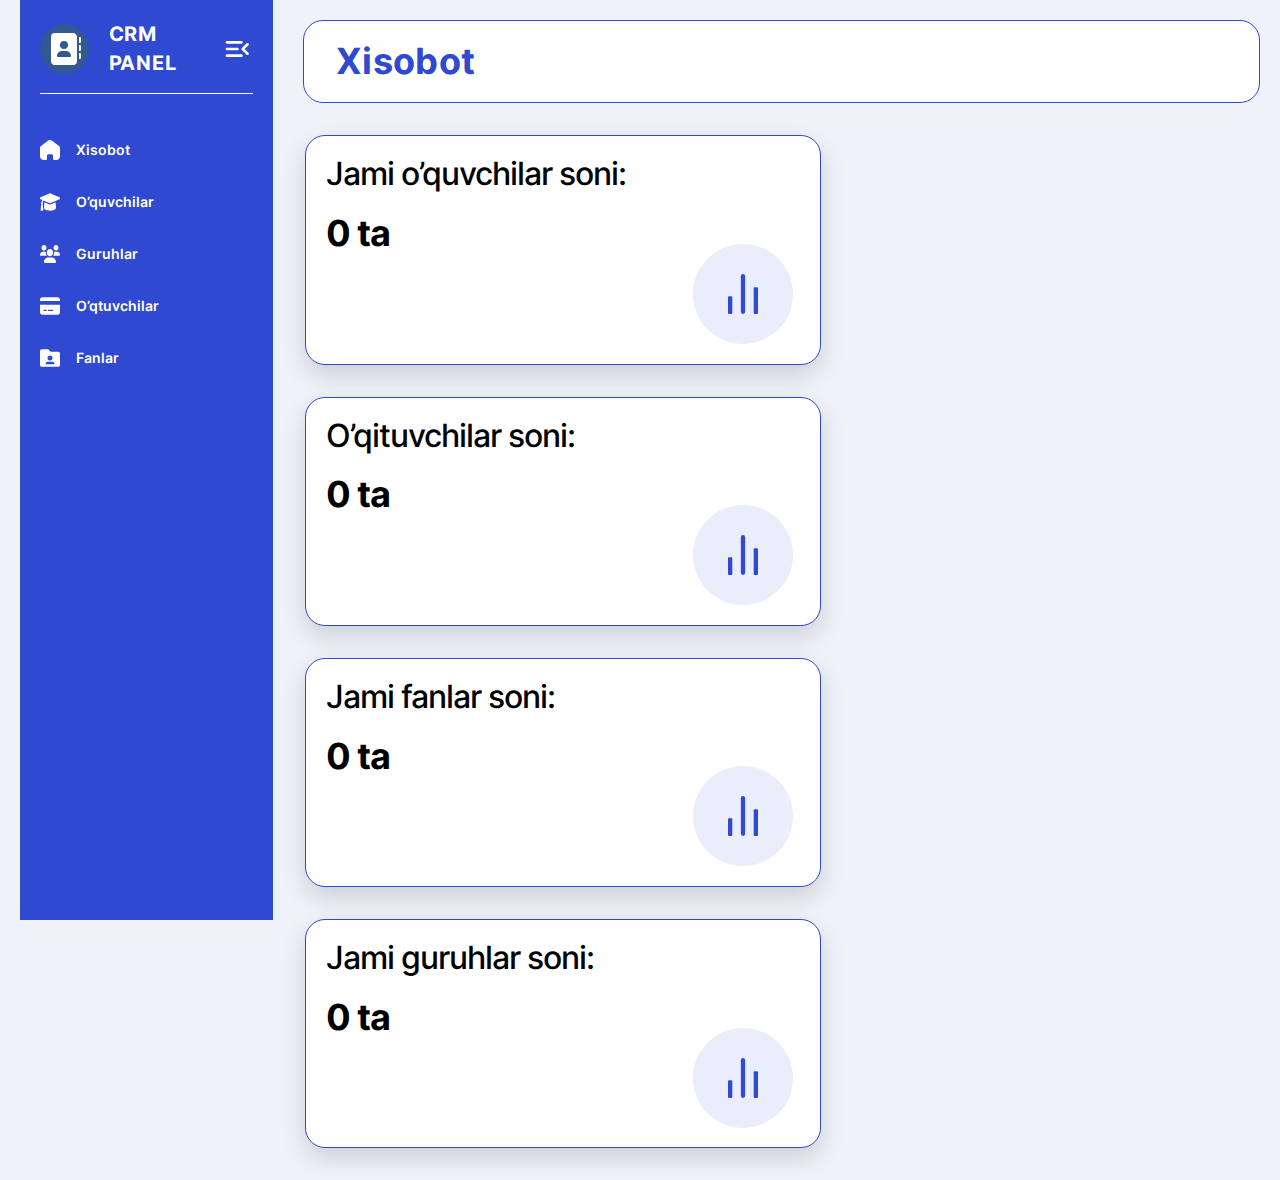
<file: index.html>
<!DOCTYPE html>
<html lang="uz">
<head>
  <meta charset="UTF-8">
  <meta name="viewport" content="width=device-width, initial-scale=1.0">
  <link rel="stylesheet" href="./css/main.css">
  <title>Training center</title>
</head>
<body>
  <!-- site header started -->
  <header class="site-header"></header>
  <!-- site header end -->
  <!-- site main started -->
  <main class="site-main">
    <!-- hero section started -->
    <section class="main-hero hero">
      <div class="container">
        <h1 class="hero__heading visually-hidden">
          Training Center
        </h1>
        <div class="main-hero__wrapper">
          <div class="hero__site-menu-wrapper js-crm-panel-wrapper">
            <div class="hero__crm-panel-wrapper">
            <div class="hero__btn-wrapper">
              <div class="hero__titlebox">
                <h2 class="hero__title">
                  CRM PANEL
                </h2>
              </div>
              <button class="hero__crm-panel-btn js-crm-panel-btn" type="button"></button>
            </div>
            </div>
            <ul class="hero__menu-list js-menu-list">
              <li class="hero__menu-item js-hero-menu-item">
                <a class="hero__menu-item-link" href="index.html">Xisobot</a>
              </li>
              <li class="hero__menu-item js-hero-menu-item">
                <a class="hero__menu-item-link" href="student.html">O’quvchilar</a>
              </li>
              <li class="hero__menu-item js-hero-menu-item">
                <a class="hero__menu-item-link" href="group.html">Guruhlar</a>
              </li>
              <li class="hero__menu-item js-hero-menu-item">
                <a class="hero__menu-item-link" href="teacher.html">O’qtuvchilar</a>
              </li>
              <li class="hero__menu-item js-hero-menu-item">
                <a class="hero__menu-item-link" href="subject.html">Fanlar</a>
              </li>
            </ul>
          </div>
          <div class="hero__info-wrapper main-info">
            <h2 class="main-info__title">
              Xisobot
            </h2>
            <ul class="main-info__list">
              <li class="main-info__item">
                <div class="main-info__item-box">
                  <p class="main-info__item-subtitle">
                    Jami o’quvchilar soni:
                  </p>
                  <span class="main-info__item-number js-main-info-item-number">
                    0 ta
                  </span>
                </div>
              </li>
              <li class="main-info__item">
                <div class="main-info__item-box">
                  <p class="main-info__item-subtitle">
                    O’qituvchilar soni:
                  </p>
                  <span class="main-info__item-number js-main-info-item-number">
                    0 ta
                  </span>
                </div>
              </li>
              <li class="main-info__item">
                <div class="main-info__item-box">
                  <p class="main-info__item-subtitle">
                    Jami fanlar soni:
                  </p>
                  <span class="main-info__item-number js-main-info-item-number">
                    0 ta
                  </span>
                </div>
              </li>
              <li class="main-info__item">
                <div class="main-info__item-box">
                  <p class="main-info__item-subtitle">
                    Jami guruhlar soni:
                  </p>
                  <span class="main-info__item-number js-main-info-item-number">
                    0 ta
                  </span>
                </div>
              </li>
            </ul>
          </div>
        </div>
      </div>
    </section>
    <!-- hero section end -->
  </main>
  <!-- site main end -->
  <!-- site footer started -->
  <footer class="site-footer">

  </footer>
  <!-- site footer end -->
  <script src="js/main.js"></script>
</body>
</html>
</file>
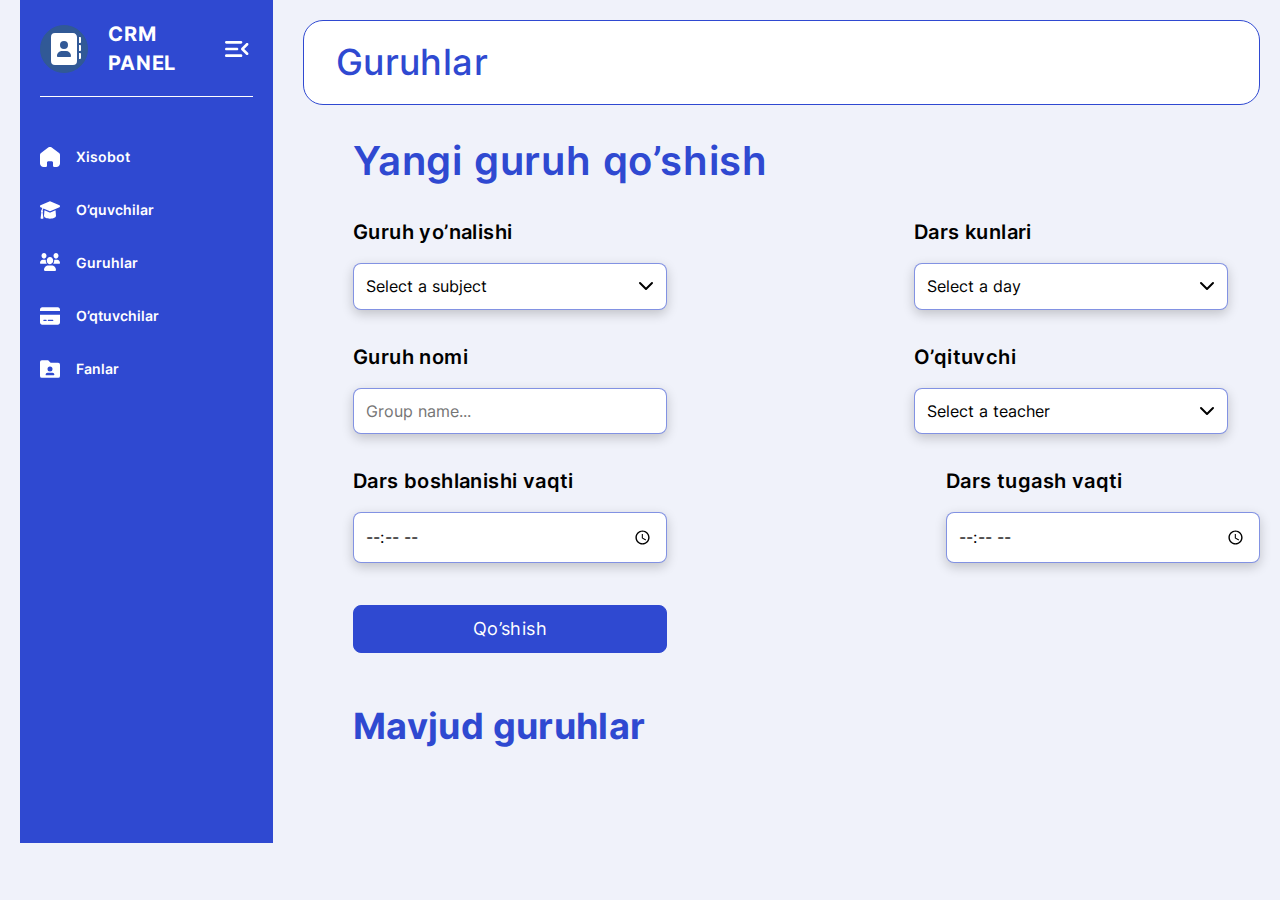
<file: group.html>
<!DOCTYPE html>
<html lang="uz">
<head>
  <meta charset="UTF-8">
  <meta name="viewport" content="width=device-width, initial-scale=1.0">
  <link rel="stylesheet" href="https://cdn.jsdelivr.net/npm/bootstrap@5.3.2/dist/css/bootstrap.min.css">
  <link rel="stylesheet" href="./css/main.css">
  <title>Training Center Group part</title>
</head>
<body>
  <!-- site header started -->
  <header class="site-header"></header>
  <!-- site header end -->
  <!-- site main started -->
  <main class="site-main">
    <!-- group modal started -->
    <div class="modal fade" id="staticBackdrop" data-bs-backdrop="static" data-bs-keyboard="false" tabindex="-1" aria-labelledby="staticBackdropLabel" aria-hidden="true">
      <div class="modal-dialog">
        <div class="modal-content">
          <div class="modal-header border-0">
            <h3 class="modal__title">
              Guruhni tahrirlash
            </h3>
          </div>
          <div class="modal-body">
            <form class="modal__form js-modal-form">
              <input class="modal__form-input js-modal-form-group-input" type="text" name="group_name" aria-label="Enter your new group name" placeholder="New group name..." required>
              <input class="modal__form-input js-modal-form-timestart-input" type="time" name="gorup_time_start" aria-label="Enter your new time start" required>
              <input class="modal__form-input js-modal-form-timestop-input" type="time" name="group_time_stop" aria-label="Enter your new time stop" required>
              <div class="modal-form-btn-wrapper">
                <button class="modal-form__btn" type="submit" data-bs-toggle="modal">O'zgartirish</button>
                <button class="modal-form-close-btn js-modal-form-close-btn" type="button" data-bs-dismiss="modal">Bekor qilish</button>
              </div>
            </form>
          </div>
        </div>
      </div>
    </div>
    <!-- group modal end -->
    <!-- hero section started -->
    <section class="hero__group group">
      <div class="container">
        <div class="hero__group-wrapper">
          <!-- crm panel started -->
          <div class="hero__site-menu-wrapper">
            <div class="hero__crm-panel-wrapper">
            <div class="hero__btn-wrapper">
              <div class="hero__titlebox">
                <h2 class="hero__title">
                  CRM PANEL
                </h2>
              </div>
              <button class="hero__crm-panel-btn js-crm-panel-btn" type="button"></button>
            </div>
            </div>
            <ul class="hero__menu-list">
              <li class="hero__menu-item js-hero-menu-item">
                <a class="hero__menu-item-link" href="index.html">Xisobot</a>
              </li>
              <li class="hero__menu-item js-hero-menu-item">
                <a class="hero__menu-item-link" href="student.html">O’quvchilar</a>
              </li>
              <li class="hero__menu-item js-hero-menu-item">
                <a class="hero__menu-item-link" href="group.html">Guruhlar</a>
              </li>
              <li class="hero__menu-item js-hero-menu-item">
                <a class="hero__menu-item-link" href="teacher.html">O’qtuvchilar</a>
              </li>
              <li class="hero__menu-item js-hero-menu-item">
                <a class="hero__menu-item-link" href="subject.html">Fanlar</a>
              </li>
            </ul>
          </div>
          <!-- crm panel end -->
          <div class="group__info-wrapper">
            <h3 class="group__info-title">
              Guruhlar
            </h3>
            <div class="group__main-info-wrapper">
              <h3 class="group__form-title">
                Yangi guruh qo’shish
              </h3>
              <!-- group form started -->
              <form class="group__form js-group-form">
                <div class="group__form-input-wrapper">
                  <span class="group__form-input-title">
                    Guruh yo’nalishi
                  </span>
                  <select class="group__form-input group__form-select js-group-subject-select" name="group_info">
                    <option value="Select a subject" hidden>Select a subject</option>
                  </select>
                </div>
                <div class="group__form-input-wrapper">
                  <span class="group__form-input-title">
                    Dars kunlari
                  </span>
                  <select class="group__form-input group__form-select js-group-day-select" name="group_info">
                    <option value="Select a day" hidden>Select a day</option>
                  </select>
                </div>
                <div class="group__form-input-wrapper">
                  <span class="group__form-input-title">
                    Guruh nomi
                  </span>
                  <input class="group__form-input group__form-group-name-input js-group__form-group-name-input" type="text" name="group_name" aria-label="Enter group name" placeholder="Group name...">
                </div>
                <div class="group__form-input-wrapper">
                  <span class="group__form-input-title">
                    O’qituvchi
                  </span>
                  <select class="group__form-input group__form-select js-group-teacher-select" name="group_info">
                    <option value="Select a teacher" hidden>Select a teacher</option>
                  </select>
                </div>
                <div class="group__form-input-wrapper">
                  <span class="group__form-input-title">
                    Dars boshlanishi vaqti
                  </span>
                  <input class="group__form-input js-group-start-time-input" type="time" name="group_time_start" aria-label="Enter the start time">
                </div>
                <div class="group__form-input-wrapper">
                  <span class="group__form-input-title">
                    Dars tugash vaqti
                  </span>
                  <input class="group__form-input js-group-stop-time-input" type="time" name="group_time_stop" aria-label="Enter the stop time">
                </div>
                <div class="group__form-btn-box">
                  <button class="group__form-btn" type="submit">Qo’shish</button>
                </div>
              </form>
              <!-- group form end -->
              <!-- data in groups started -->
              <h3 class="group__info-subtitle">
                Mavjud guruhlar
              </h3>
              <ul class="group__info-list js-group-info-list">
                <!-- <li class="group__info-item">
                  <h4 class="group__info-item-title">
                    Matematika
                  </h4>
                  <div class="group__info-itembox">
                    <div class="group__info-item-img-box">
                      <img class="group__info-item-img" src="images/png/imageone.png" width="80" height="80" alt="imageone">
                      <div class="group__info-item-teacher-infobox">
                        <div class="group__info-item-teacherbox">
                          <span class="group__info-item-subtitle">O’qituvchi:</span>
                          <p class="group__info-item-text">
                            Muxamadaliyev Ibroxim
                          </p>
                        </div>
                        <div class="group__info-item-teacherbox">
                          <span class="group__info-item-subtitle">Tell raqam:</span>
                          <p class="group__info-item-text">
                            +998900113861
                          </p>
                        </div>
                      </div>
                    </div>
                    <div class="group__info-item-lesson-wrapper">
                      <div class="group__info-item-lessonbox">
                        <span class="group__info-item-subtitle">
                          Dars kunlari:
                        </span>
                        <p class="group__info-item-text">
                          DU-CHOR-JUMA
                        </p>
                      </div>
                      <div class="group__info-item-lessonbox">
                        <span class="group__info-item-subtitle">
                          Dars vaqti:
                        </span>
                        <p class="group__info-item-text">
                          14:00-16:00
                        </p>
                      </div>
                      <div class="group__info-item-lessonbox">
                       <button class="group__info-edit-btn" type="button">Edit</button>
                       <button class="group__info-delete-btn" type="button">Delete</button>
                      </div>
                    </div>
                  </div>
                </li> -->
              </ul>
              <!-- data in groups end -->
            </div>
          </div>
        </div>
      </div>
    </section>
    <!-- hero section end -->
  </main>
  <!-- site main end -->
  <!-- site footer started -->
  <footer class="site-footer">

  </footer>
  <!-- site footer end -->
  <script src="https://cdn.jsdelivr.net/npm/bootstrap@5.3.2/dist/js/bootstrap.bundle.min.js"></script>
  <script src="js/group.js"></script>
</body>
</html>
</file>
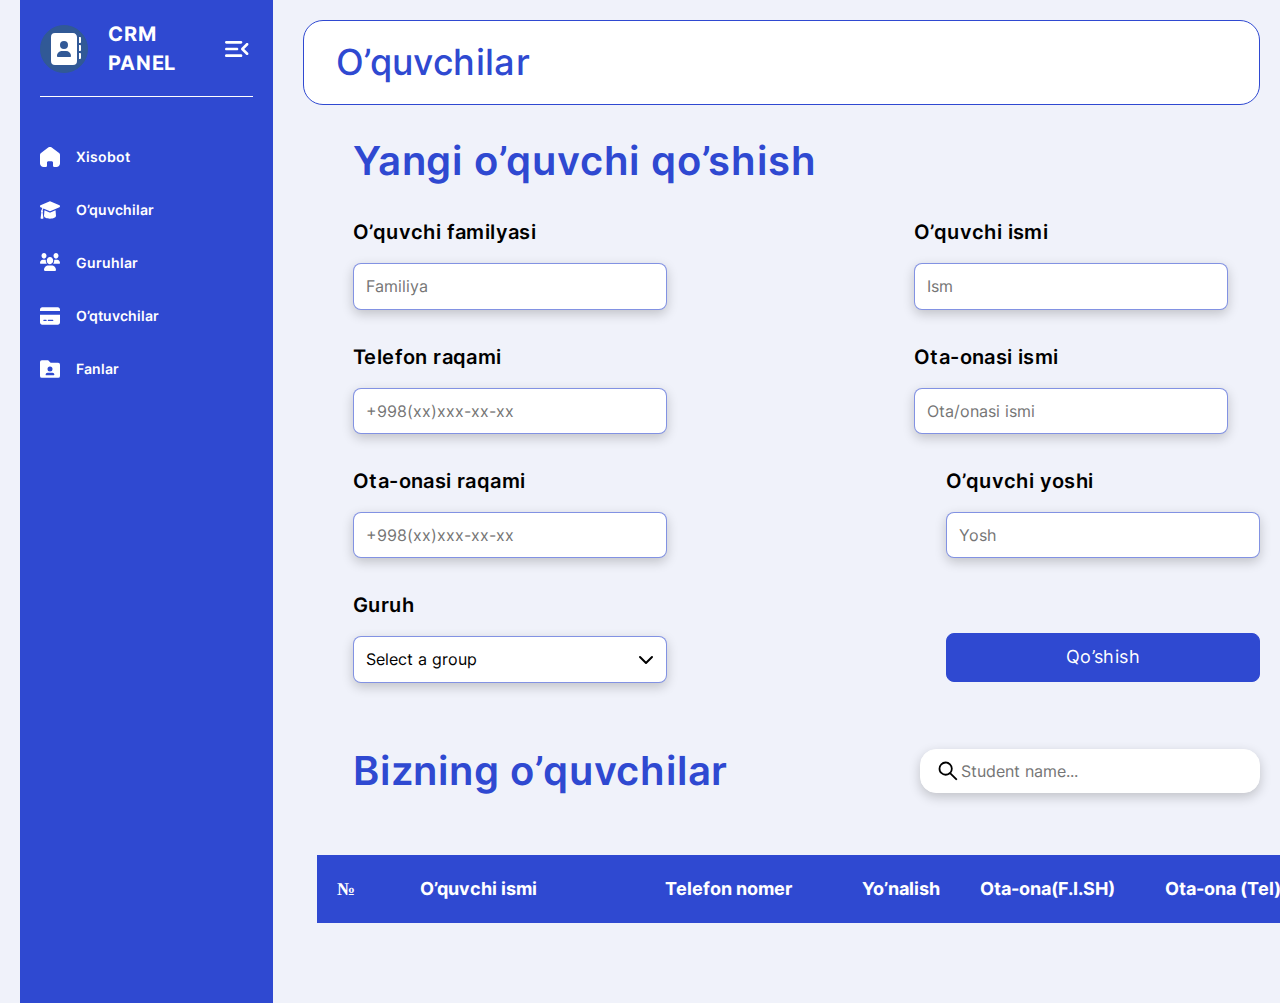
<file: student.html>
<!DOCTYPE html>
<html lang="uz">
<head>
  <meta charset="UTF-8">
  <meta name="viewport" content="width=device-width, initial-scale=1.0">
  <link rel="stylesheet" href="https://cdn.jsdelivr.net/npm/bootstrap@5.3.2/dist/css/bootstrap.min.css">
  <link rel="stylesheet" href="./css/main.css">
  <title>Training Center Students part</title>
</head>
<body>
  <!-- site header started -->
  <header class="site-header"></header>
  <!-- site header end -->
  <!-- site main started -->
  <main class="site-main">
    <!-- modal -->
    <div class="modal fade" id="staticBackdrop" data-bs-backdrop="static" data-bs-keyboard="false" tabindex="-1" aria-labelledby="staticBackdropLabel" aria-hidden="true">
      <div class="modal-dialog">
        <div class="modal-content">
          <div class="modal-header border-0">
            <h3 class="modal__title">
              Fan nomini o'zgartirish
            </h3>
          </div>
          <div class="modal-body">
            <form class="modal__form js-modal-form">
              <input class="modal__form-input js-modal-form-name-input" type="text" name="first_name" aria-label="Enter your new name" placeholder="Ism..." required>
              <input class="modal__form-input js-modal-form-surname-input" type="text" name="last_name" aria-label="Enter your new surname" placeholder="Familiya..." required>
              <input class="modal__form-input js-modal-form-age-input" type="number" name="age" aria-label="Enter your new age" placeholder="Yosh..." required>
              <input class="modal__form-input js-modal-form-phone-input" type="tel" name="phone_number" aria-label="Enter your new phone number" placeholder="+998(xx)xxx-xx-xx" required>
              <div class="modal-form-btn-wrapper">
                <button class="modal-form__btn" type="submit" data-bs-dismiss="modal">O'zgartirish</button>
                <button class="modal-form-close-btn js-modal-form-close-btn" type="button" data-bs-dismiss="modal">Bekor qilish</button>
              </div>
            </form>
          </div>
        </div>
      </div>
    </div>
    <!-- modal -->
    <!-- hero section started -->
    <section class="hero-students students">
      <div class="container">
        <div class="students__wrapper">
          <!-- crm panel wrapper start-->
          <div class="hero__site-menu-wrapper">
            <div class="hero__crm-panel-wrapper">
              <div class="hero__btn-wrapper">
                <div class="hero__titlebox">
                  <h2 class="hero__title">
                    CRM PANEL
                  </h2>
                </div>
                <button class="hero__crm-panel-btn js-crm-panel-btn" type="button"></button>
              </div>
            </div>
            <ul class="hero__menu-list">
              <li class="hero__menu-item js-hero-menu-item hero__menu-item-active">
                <a class="hero__menu-item-link" href="index.html">Xisobot</a>
              </li>
              <li class="hero__menu-item js-hero-menu-item">
                <a class="hero__menu-item-link" href="student.html">O’quvchilar</a>
              </li>
              <li class="hero__menu-item js-hero-menu-item">
                <a class="hero__menu-item-link" href="group.html">Guruhlar</a>
              </li>
              <li class="hero__menu-item js-hero-menu-item">
                <a class="hero__menu-item-link" href="teacher.html">O’qtuvchilar</a>
              </li>
              <li class="hero__menu-item js-hero-menu-item">
                <a class="hero__menu-item-link" href="subject.html">Fanlar</a>
              </li>
            </ul>
          </div>
          <!-- crm panel wrapper end -->
          <!-- students info wrapper started -->
          <div class="students__info-wrapper student__info">
            <h3 class="student__info-title">
              O’quvchilar
            </h3>
            <div class="student__form-wrapper">
              <h3 class="student__form-title">
                Yangi o’quvchi qo’shish
              </h3>
              <form class="student__info-form js-student-info-form student__form">
                <div class="student__form-input-box">
                  <span class="student__form-input-title">
                    O’quvchi familyasi
                  </span>
                  <input class="student__form-surname-input js-student__form-surname-input student__input" type="text" name="last_name" aria-label="Enter your last name" placeholder="Familiya">
                </div>
                <div class="student__form-input-box">
                  <span class="student__form-input-title">
                    O’quvchi ismi
                  </span>
                  <input class="student__form-name-input js-student__form-name-input student__input" type="text" name="first_name" aria-label="Enter your first_name" placeholder="Ism">
                </div>
                <div class="student__form-input-box">
                  <span class="student__form-input-title">
                    Telefon raqami
                  </span>
                  <input class="student__form-phone-input js-student__form-phone-input student__input" type="tel" name="phone_number" aria-label="Enter your phone number" placeholder="+998(xx)xxx-xx-xx">
                </div>
                <div class="student__form-input-box">
                  <span class="student__form-input-title">
                    Ota-onasi ismi
                  </span>
                  <input class="student__form-parents-input js-student__form-parents-input student__input" type="text" name="parent_name" aria-label="Enter your parent name" placeholder="Ota/onasi ismi">
                </div>
                <div class="student__form-input-box">
                  <span class="student__form-input-title">
                    Ota-onasi raqami
                  </span>
                  <input class="student__form-parents-phone-input js-student__form-parents-phone-input student__input" type="tel" name="parent_phone_number" aria-label="Enter your parent phone number" placeholder="+998(xx)xxx-xx-xx">
                </div>
                <div class="student__form-input-box">
                  <span class="student__form-input-title">
                    O’quvchi yoshi
                  </span>
                  <input class="student__form-age-input js-student__form-age-input student__input" type="number" name="age" aria-label="Enter your age" placeholder="Yosh">
                </div>
                <div class="student__form-input-box">
                  <span class="student__form-input-title">
                    Guruh
                  </span>
                  <select class="student__form-select js-student-form-select" name="group_name">
                    <option class="student__form-group-name" hidden value="Select a group">Select a group</option>
                  </select>
                </div>
                <div class="student__form-btn-box">
                  <button class="student__form-btn" type="submit">
                    Qo’shish
                  </button>
                </div>
              </form>
              <div class="student__info-search-wrapper">
                <h3 class="student__info-search-title">
                  Bizning o’quvchilar
                </h3>
                <input class="student__info-search-input js-student-info-search-input" type="search" name="student_name" aria-label="Enter the students name" placeholder="Student name...">
              </div>
            </div>
            <table class="student__info-table js-student-info-table student-table">
              <!-- student table header started -->
              <thead class="student-table__header">
                <tr class="student-table__head-row">
                  <th class="student-table__title">
                    №
                  </th>
                  <th class="student-table__title">
                    O’quvchi ismi
                  </th>
                  <th class="student-table__title">
                    Telefon nomer
                  </th>
                  <th class="student-table__title">
                    Yo’nalish
                  </th>
                  <th class="student-table__title">
                    Ota-ona(F.I.SH)
                  </th>
                  <th class="student-table__title">
                    Ota-ona (Tel)
                  </th>
                </tr>
              </thead>
              <!-- student table header end -->
              <!-- student table body started -->
              <tbody class="student-table__body table-body">
                <!-- <tr class="tabel-body__row">
                  <td class="table-body__text">
                    1
                  </td>
                  <td class="table-body__text">
                    Muxamadaliyev Ibroxim
                  </td>
                  <td class="table-body__text">
                    +998900113861
                  </td>
                  <td class="table-body__text">
                    Matematika
                  </td>
                  <td class="table-body__text">
                    Ota-ona(F.I.SH)
                  </td>
                  <td class="table-body__text">
                    +998900113861
                  </td>
                  <td class="table-body__text">
                    <button class="table-body__edit-btn" data-bs-toggle="modal" data-bs-target="#staticBackdrop" data-id="1" type="button"></button>
                    <button class="table-body__delete-btn" data-id="1" type="button"></button>
                  </td>
                </tr> -->
              </tbody>
              <!-- student table body end -->
            </table>
          </div>
        </div>
      </div>
    </section>
    <!-- hero section end -->
  </main>
  <!-- site main end -->
  <!-- site footer started -->
  <footer class="site-footer">
    
  </footer>
  <!-- site footer end -->
  <script src="https://cdn.jsdelivr.net/npm/bootstrap@5.3.2/dist/js/bootstrap.bundle.min.js"></script>
  <script src="js/student.js"></script>
</body>
</html>
</file>
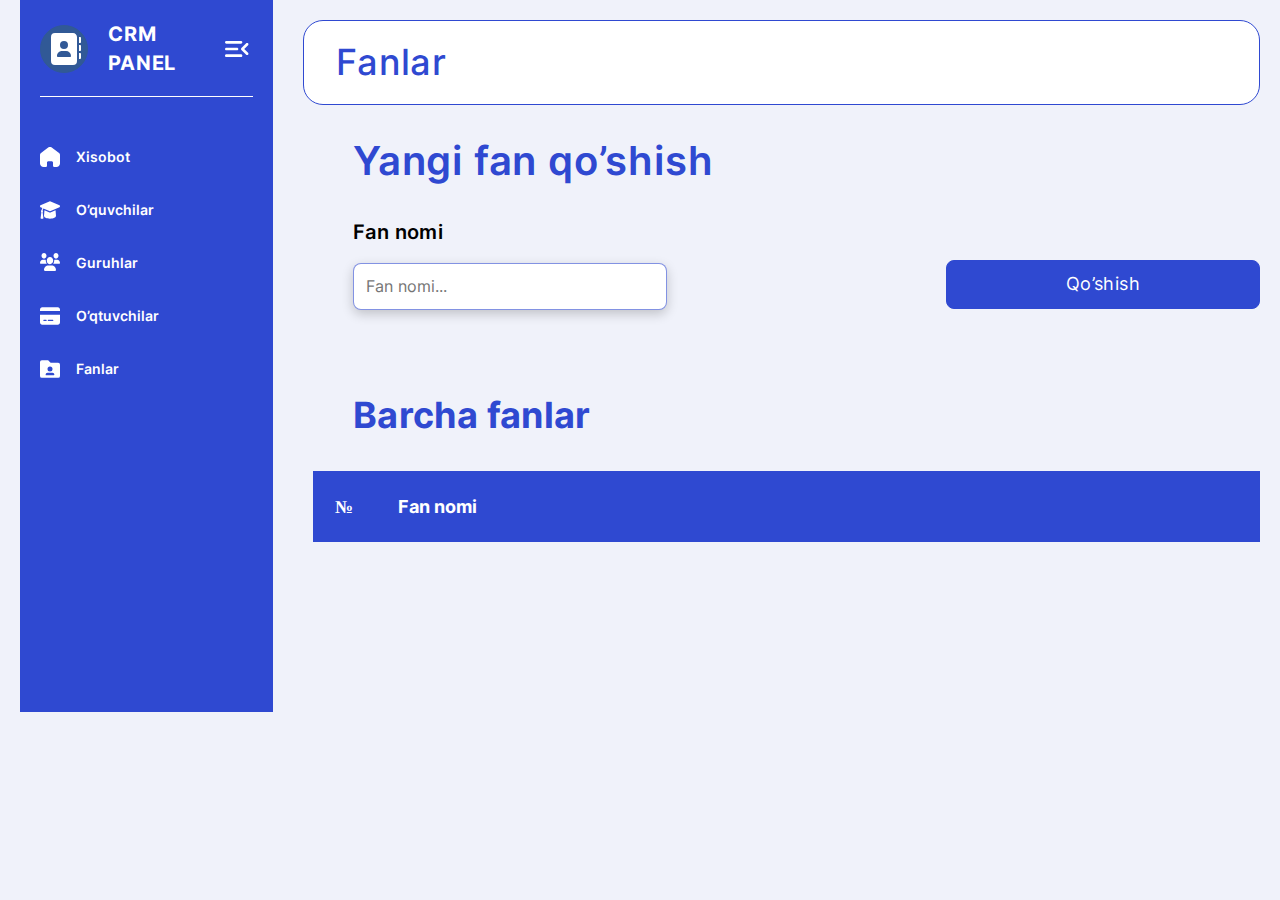
<file: subject.html>
<!DOCTYPE html>
<html lang="uz">
<head>
  <meta charset="UTF-8">
  <meta name="viewport" content="width=device-width, initial-scale=1.0">
  <link rel="stylesheet" href="https://cdn.jsdelivr.net/npm/bootstrap@5.3.2/dist/css/bootstrap.min.css">
  <link rel="stylesheet" href="./css/main.css">
  <title>Training Center Subject part</title>
</head>
<body>
  <!-- site header started -->
  <header class="site-header"></header>
  <!-- site header end -->
  <!-- site main started -->
  <main class="site-main">
    <!-- Modal -->
    <div class="modal fade" id="staticBackdrop" data-bs-backdrop="static" data-bs-keyboard="false" tabindex="-1" aria-labelledby="staticBackdropLabel" aria-hidden="true">
      <div class="modal-dialog">
        <div class="modal-content">
          <div class="modal-header border-0">
            <h3 class="modal__title">
              Fan nomini o'zgartirish
            </h3>
          </div>
          <div class="modal-body">
            <form class="modal__form js-modal-form">
              <input class="modal__form-input js-modal-form-input" type="text" name="subject_name" aria-label="Enter new subject name" placeholder="Fan nomini kiriting..." required>
              <div class="modal-form-btn-wrapper">
                <button class="modal-form__btn" type="submit" data-bs-dismiss="modal">O'zgartirish</button>
                <button class="modal-form-close-btn js-modal-form-close-btn" type="button" data-bs-dismiss="modal">Bekor qilish</button>
              </div>
            </form>
          </div>
        </div>
      </div>
    </div>
    <!-- modal -->
    <!-- hero section started -->
    <section class="hero__subject">
      <div class="container">
        <div class="hero__subject-wrapper">
          <!-- crm panel started -->
          <div class="hero__site-menu-wrapper">
            <div class="hero__crm-panel-wrapper">
              <div class="hero__btn-wrapper">
                <div class="hero__titlebox">
                  <h2 class="hero__title">
                    CRM PANEL
                  </h2>
                </div>
                <button class="hero__crm-panel-btn js-crm-panel-btn" type="button"></button>
              </div>
            </div>
            <ul class="hero__menu-list">
              <li class="hero__menu-item js-hero-menu-item">
                <a class="hero__menu-item-link" href="index.html">Xisobot</a>
              </li>
              <li class="hero__menu-item js-hero-menu-item">
                <a class="hero__menu-item-link" href="student.html">O’quvchilar</a>
              </li>
              <li class="hero__menu-item js-hero-menu-item">
                <a class="hero__menu-item-link" href="group.html">Guruhlar</a>
              </li>
              <li class="hero__menu-item js-hero-menu-item">
                <a class="hero__menu-item-link" href="teacher.html">O’qtuvchilar</a>
              </li>
              <li class="hero__menu-item js-hero-menu-item">
                <a class="hero__menu-item-link" href="subject.html">Fanlar</a>
              </li>
            </ul>
          </div>
          <!-- crm panel end -->
          <div class="hero__seubject-main-info-wrapper subject-info">
            <h3 class="subject-info__title">
              Fanlar
            </h3>
            <!-- subject form started -->
            <div class="subject-info__form-wrapper">
              <h3 class="subject-info__form-title">
                Yangi fan qo’shish
              </h3>
              <form class="subject-info__form js-subject-form subject-form">
                <div class="subject-form__input-wrapper">
                  <span class="subject-form__input-title">
                    Fan nomi
                  </span>
                  <input class="subject-form__input js-subject-form-input" type="text" name="subject_name" aria-label="Enter subject name" placeholder="Fan nomi..." required>
                </div>
                <div class="subject-form__btn-wrapper">
                  <button class="subject-form__btn" type="submit">
                    Qo’shish
                  </button>
                </div>
              </form>
              <h3 class="subject-info__subtitle">
                Barcha fanlar
              </h3>
            </div>
            <!-- subject form end -->
            <!-- subject table started -->
            <div class="subject-table-wrapper">
              <table class="subject-info__table subject-table">
                <thead class="subject-table__header">
                  <tr class="subject-table__row">
                    <th class="subject-table__title">
                      №
                    </th>
                    <th class="subject-table__title">
                      Fan nomi
                    </th>
                  </tr>
                </thead>
                <tbody class="subject-table__body js-subject-table-body"></tbody>
              </table>
            </div>
            <!-- subject table started -->
          </div>
        </div>
      </div>
    </section>
    <!-- hero section end -->
  </main>
  <!-- site main end -->
  <!-- site footer started -->
  <footer class="site-footer"></footer>
  <!-- site footer end -->
  <script src="https://cdn.jsdelivr.net/npm/bootstrap@5.3.2/dist/js/bootstrap.bundle.min.js"></script>
  <script src="js/subject.js"></script>
</body>
</html>
</file>
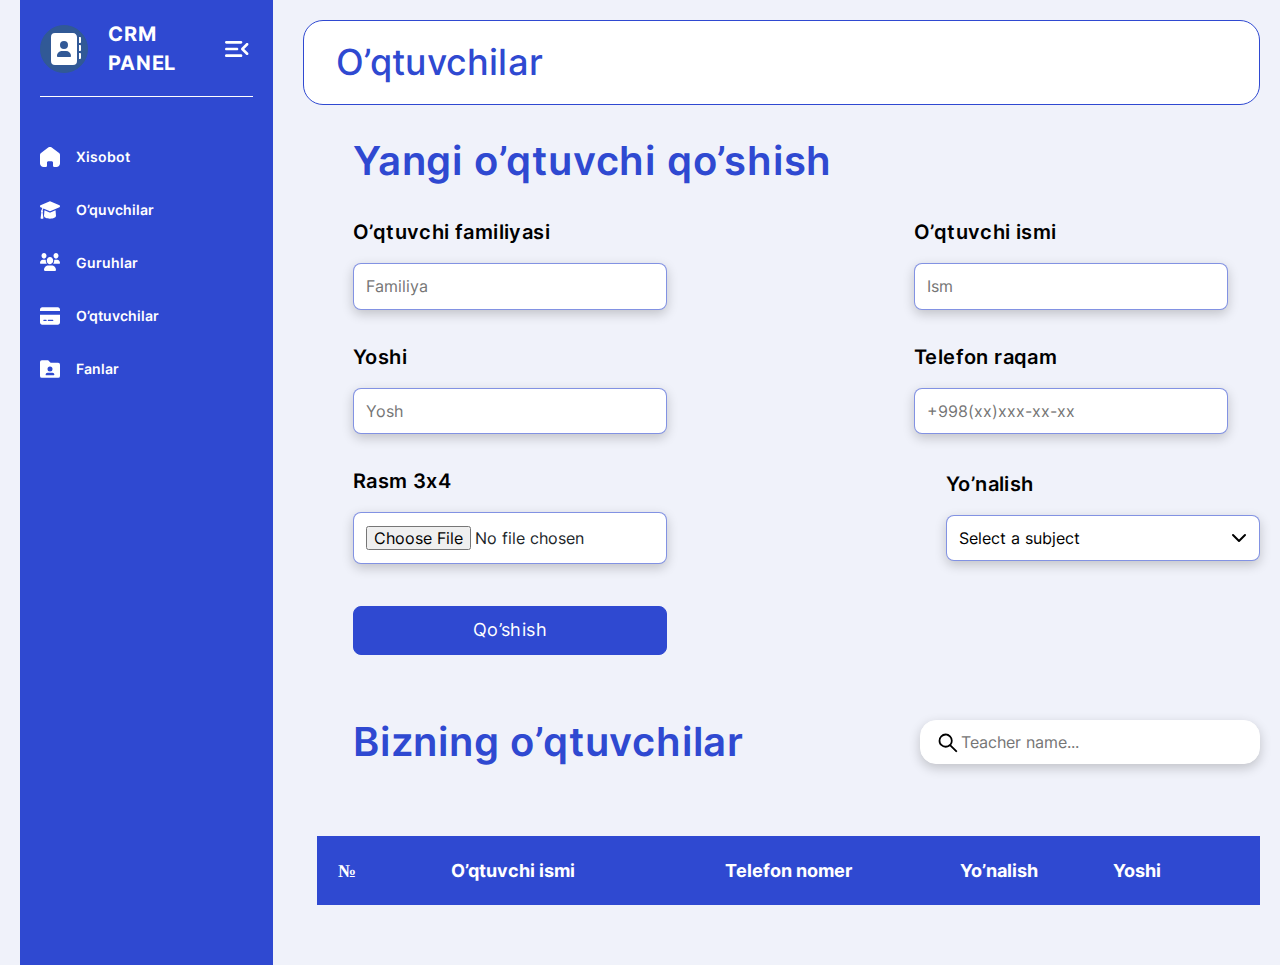
<file: teacher.html>
<!DOCTYPE html>
<html lang="uz">
<head>
  <meta charset="UTF-8">
  <meta name="viewport" content="width=device-width, initial-scale=1.0">
  <link rel="stylesheet" href="https://cdn.jsdelivr.net/npm/bootstrap@5.3.2/dist/css/bootstrap.min.css">
  <link rel="stylesheet" href="./css/main.css">
  <title>Training Center Teacher part</title>
</head>
<body>
  <!-- site header started -->
  <header class="site-header"></header>
  <!-- site header end -->
  <!-- site main started -->
  <main class="site-main">
    <!-- modal started -->
    <div class="modal fade" id="staticBackdrop" data-bs-backdrop="static" data-bs-keyboard="false" tabindex="-1" aria-labelledby="staticBackdropLabel" aria-hidden="true">
      <div class="modal-dialog">
        <div class="modal-content">
          <div class="modal-header border-0">
            <h3 class="modal__title">
              Fan nomini o'zgartirish
            </h3>
          </div>
          <div class="modal-body">
            <form class="modal__form js-modal-form">
              <input class="modal__form-input js-modal-form-name-input" type="text" name="first_name" aria-label="Enter your new name" placeholder="Ism..." required>
              <input class="modal__form-input js-modal-form-age-input" type="number" name="age" aria-label="Enter your new age" placeholder="Yosh.." required>
              <input class="modal__form-input js-modal-form-image-input" type="file" id="image" name="img" aria-label="Enter your new image" required>
              <label class="modal__form-input js-modal-form-image-label" for="image">
                Yangi rasm
              </label>
              <div class="modal-form-btn-wrapper">
                <button class="modal-form__btn" type="submit" data-bs-toggle="modal">O'zgartirish</button>
                <button class="modal-form-close-btn js-modal-form-close-btn" type="button" data-bs-dismiss="modal">Bekor qilish</button>
              </div>
            </form>
          </div>
        </div>
      </div>
    </div>
    <!-- modal end -->
    <!-- hero section started -->
    <section class="hero__teacher">
      <div class="container">
        <div class="hero__teacher-wrapper">
          <!-- crm panel started -->
          <div class="hero__site-menu-wrapper">
            <div class="hero__crm-panel-wrapper">
              <div class="hero__btn-wrapper">
                <div class="hero__titlebox">
                  <h2 class="hero__title">
                    CRM PANEL
                  </h2>
                </div>
                <button class="hero__crm-panel-btn js-crm-panel-btn" type="button"></button>
              </div>
            </div>
            <ul class="hero__menu-list">
              <li class="hero__menu-item js-hero-menu-item">
                <a class="hero__menu-item-link" href="index.html">Xisobot</a>
              </li>
              <li class="hero__menu-item js-hero-menu-item">
                <a class="hero__menu-item-link" href="student.html">O’quvchilar</a>
              </li>
              <li class="hero__menu-item js-hero-menu-item">
                <a class="hero__menu-item-link" href="group.html">Guruhlar</a>
              </li>
              <li class="hero__menu-item js-hero-menu-item">
                <a class="hero__menu-item-link" href="teacher.html">O’qtuvchilar</a>
              </li>
              <li class="hero__menu-item js-hero-menu-item">
                <a class="hero__menu-item-link" href="subject.html">Fanlar</a>
              </li>
            </ul>
          </div>
          <!-- crm panel end -->
          <!-- teacher info wrapper started -->
          <div class="hero__teacher-main-info-wrapper teacher-info">
            <h3 class="teacher-info__title">
              O’qtuvchilar
            </h3>
            <div class="teacher-form-wrapper">
              <h3 class="teacher-info__form-title">
                Yangi o’qtuvchi qo’shish
              </h3>
              <!-- teacher form started -->
              <form class="teacher-info__form js-teacher-info-form teacher-form" autocomplete="on">
                <div class="teacher-form-input-box">
                  <span class="teacher-form-input-title">
                    O’qtuvchi familiyasi
                  </span>
                  <input class="teacher-form-input js-teacher-form-surname-input" type="text" name="last_name" aria-label="Enter your last name" placeholder="Familiya">
                </div>
                <div class="teacher-form-input-box">
                  <span class="teacher-form-input-title">
                    O’qtuvchi ismi
                  </span>
                  <input class="teacher-form-input js-teacher-form-name-input" type="text" name="first_name" aria-label="Enter your first name" placeholder="Ism">
                </div>
                <div class="teacher-form-input-box">
                  <span class="teacher-form-input-title">
                    Yoshi
                  </span>
                  <input class="teacher-form-input js-teacher-form-age-input" type="number" name="age" aria-label="Enter your age" placeholder="Yosh">
                </div>
                <div class="teacher-form-input-box">
                  <span class="teacher-form-input-title">
                    Telefon raqam
                  </span>
                  <input class="teacher-form-input js-teacher-form-phone-input" type="tel" name="phone_number" aria-label="Enter your phone number" placeholder="+998(xx)xxx-xx-xx">
                </div>
                <div class="teacher-form-input-box">
                  <span class="teacher-form-input-title">
                    Rasm 3x4
                  </span>
                  <input class="teacher-form-input js-teacher-form-image-input teacher-form-image-input" type="file" id="image" name="img" aria-label="Enter your 3x4 image">
                  <!-- <label class="teacher-form-image-input-label js-image-label" for="image">Rasm yuklash</label> -->
                </div>
                <div class="teacher-form-input-box">
                  <span class="teacher-form-input-title">
                    Yo’nalish
                  </span>
                  <select class="teacher-form-input js-teacher-form-select teacher-form-select">
                    <option value="Select a subject" hidden>Select a subject</option>
                  </select>
                </div>
                <div class="teacher-form-btn-wrapper">
                  <button class="teacher-form-btn" type="submit">
                    Qo’shish
                  </button>
                </div>
              </form>
              <!-- teacher form end -->
              <div class="teacher-info__search-input-wrapper">
                <h3 class="teacher-info__search-subtitle">
                  Bizning o’qtuvchilar
                </h3>
                <input class="teacher-info__search-input js-teacher-info-search-input" type="search" name="teacher_name" aria-label="Enter teacher name" placeholder="Teacher name...">
              </div>
            </div>
            <!-- teacher table started -->
            <div class="teacher-table-wrapper">
              <table class="teacher-info__table teacher-table">
                <thead class="teacher-table__header">
                  <tr class="teacher-table__head-row">
                    <th class="teacher-table-head-title">
                      №
                    </th>
                    <th class="teacher-table-head-title">
                      O’qtuvchi ismi
                    </th>
                    <th class="teacher-table-head-title">
                      Telefon nomer
                    </th>
                    <th class="teacher-table-head-title">
                      Yo’nalish
                    </th>
                    <th class="teacher-table-head-title">
                      Yoshi
                    </th>
                  </tr>
                </thead>
                <tbody class="teacher-table__body js-teacher-table-body">
                  <!-- <tr class="teacher-table__body-row">
                    <td class="teacher-table__body-text">
                      1
                    </td>
                    <td class="teacher-table__body-text">
                      Muxamadaliyev Ibroxim
                    </td>
                    <td class="teacher-table__body-text">
                      +998900113861
                    </td>
                    <td class="teacher-table__body-text">
                      Matematika
                    </td>
                    <td class="teacher-table__body-text">
                      25
                    </td>
                    <td class="teacher-table__body-text">
                      <button class="teacher-table__edit-btn" type="button"></button>
                      <button class="teacher-table__delete-btn" type="button"></button>
                    </td>
                  </tr> -->
                </tbody>
              </table>
            </div>
            <!-- teacher table end -->
          </div>
          <!-- teacher info wrapper end -->
        </div>
      </section>
      <!-- hero section end -->
    </main>
    <!-- site main end -->
    <!-- site footer started -->
    <footer class="site-footer">
      
    </footer>
    <!-- site footer end -->
    <script src="https://cdn.jsdelivr.net/npm/bootstrap@5.3.2/dist/js/bootstrap.bundle.min.js"></script>
    <script src="js/teacher.js"></script>
  </body>
  </html>
</file>
<file: css/main.css>
:root {
  --main-font-family: "Inter";
  --main-font-weight: 500;
  --main-semibold-font-weight: 600;
  --main-bold-font-weight: 700;
  --main-blue-color: #2f49d1;
  --main-black-color: #000;
  --main-blue-title: #0061f7;
  --main-white-color: #fff;
  --main-card-title-color: #001062;
  --main-table-text-color: #00072d;
  --main-background-color: #f0f2fa;
  --main-border-color: #2f49d199;
  --main-table-row-bg-color: rgba(0, 28, 175, 0.10);
}

/*! normalize.css v8.0.1 | MIT License | github.com/necolas/normalize.css */
/* Document
   ========================================================================== */
/**
 * 1. Correct the line height in all browsers.
 * 2. Prevent adjustments of font size after orientation changes in iOS.
 */
html {
  line-height: 1.15; /* 1 */
  -webkit-text-size-adjust: 100%; /* 2 */
}

/* Sections
   ========================================================================== */
/**
 * Remove the margin in all browsers.
 */
body {
  margin: 0;
}

/**
 * Render the `main` element consistently in IE.
 */
main {
  display: block;
}

/**
 * Correct the font size and margin on `h1` elements within `section` and
 * `article` contexts in Chrome, Firefox, and Safari.
 */
h1 {
  font-size: 2em;
  margin: 0.67em 0;
}

/* Grouping content
   ========================================================================== */
/**
 * 1. Add the correct box sizing in Firefox.
 * 2. Show the overflow in Edge and IE.
 */
hr {
  -webkit-box-sizing: content-box;
          box-sizing: content-box; /* 1 */
  height: 0; /* 1 */
  overflow: visible; /* 2 */
}

/**
 * 1. Correct the inheritance and scaling of font size in all browsers.
 * 2. Correct the odd `em` font sizing in all browsers.
 */
pre {
  font-family: monospace, monospace; /* 1 */
  font-size: 1em; /* 2 */
}

/* Text-level semantics
   ========================================================================== */
/**
 * Remove the gray background on active links in IE 10.
 */
a {
  background-color: transparent;
}

/**
 * 1. Remove the bottom border in Chrome 57-
 * 2. Add the correct text decoration in Chrome, Edge, IE, Opera, and Safari.
 */
abbr[title] {
  border-bottom: none; /* 1 */
  text-decoration: underline; /* 2 */
  -webkit-text-decoration: underline dotted;
          text-decoration: underline dotted; /* 2 */
}

/**
 * Add the correct font weight in Chrome, Edge, and Safari.
 */
b,
strong {
  font-weight: bolder;
}

/**
 * 1. Correct the inheritance and scaling of font size in all browsers.
 * 2. Correct the odd `em` font sizing in all browsers.
 */
code,
kbd,
samp {
  font-family: monospace, monospace; /* 1 */
  font-size: 1em; /* 2 */
}

/**
 * Add the correct font size in all browsers.
 */
small {
  font-size: 80%;
}

/**
 * Prevent `sub` and `sup` elements from affecting the line height in
 * all browsers.
 */
sub,
sup {
  font-size: 75%;
  line-height: 0;
  position: relative;
  vertical-align: baseline;
}

sub {
  bottom: -0.25em;
}

sup {
  top: -0.5em;
}

/* Embedded content
   ========================================================================== */
/**
 * Remove the border on images inside links in IE 10.
 */
img {
  border-style: none;
}

/* Forms
   ========================================================================== */
/**
 * 1. Change the font styles in all browsers.
 * 2. Remove the margin in Firefox and Safari.
 */
button,
input,
optgroup,
select,
textarea {
  font-family: inherit; /* 1 */
  font-size: 100%; /* 1 */
  line-height: 1.15; /* 1 */
  margin: 0; /* 2 */
}

/**
 * Show the overflow in IE.
 * 1. Show the overflow in Edge.
 */
button,
input { /* 1 */
  overflow: visible;
}

/**
 * Remove the inheritance of text transform in Edge, Firefox, and IE.
 * 1. Remove the inheritance of text transform in Firefox.
 */
button,
select { /* 1 */
  text-transform: none;
}

/**
 * Correct the inability to style clickable types in iOS and Safari.
 */
button,
[type=button],
[type=reset],
[type=submit] {
  -webkit-appearance: button;
}

/**
 * Remove the inner border and padding in Firefox.
 */
button::-moz-focus-inner,
[type=button]::-moz-focus-inner,
[type=reset]::-moz-focus-inner,
[type=submit]::-moz-focus-inner {
  border-style: none;
  padding: 0;
}

/**
 * Restore the focus styles unset by the previous rule.
 */
button:-moz-focusring,
[type=button]:-moz-focusring,
[type=reset]:-moz-focusring,
[type=submit]:-moz-focusring {
  outline: 1px dotted ButtonText;
}

/**
 * Correct the padding in Firefox.
 */
fieldset {
  padding: 0.35em 0.75em 0.625em;
}

/**
 * 1. Correct the text wrapping in Edge and IE.
 * 2. Correct the color inheritance from `fieldset` elements in IE.
 * 3. Remove the padding so developers are not caught out when they zero out
 *    `fieldset` elements in all browsers.
 */
legend {
  -webkit-box-sizing: border-box;
          box-sizing: border-box; /* 1 */
  color: inherit; /* 2 */
  display: table; /* 1 */
  max-width: 100%; /* 1 */
  padding: 0; /* 3 */
  white-space: normal; /* 1 */
}

/**
 * Add the correct vertical alignment in Chrome, Firefox, and Opera.
 */
progress {
  vertical-align: baseline;
}

/**
 * Remove the default vertical scrollbar in IE 10+.
 */
textarea {
  overflow: auto;
}

/**
 * 1. Add the correct box sizing in IE 10.
 * 2. Remove the padding in IE 10.
 */
[type=checkbox],
[type=radio] {
  -webkit-box-sizing: border-box;
          box-sizing: border-box; /* 1 */
  padding: 0; /* 2 */
}

/**
 * Correct the cursor style of increment and decrement buttons in Chrome.
 */
[type=number]::-webkit-inner-spin-button,
[type=number]::-webkit-outer-spin-button {
  height: auto;
}

/**
 * 1. Correct the odd appearance in Chrome and Safari.
 * 2. Correct the outline style in Safari.
 */
[type=search] {
  -webkit-appearance: textfield; /* 1 */
  outline-offset: -2px; /* 2 */
}

/**
 * Remove the inner padding in Chrome and Safari on macOS.
 */
[type=search]::-webkit-search-decoration {
  -webkit-appearance: none;
}

/**
 * 1. Correct the inability to style clickable types in iOS and Safari.
 * 2. Change font properties to `inherit` in Safari.
 */
::-webkit-file-upload-button {
  -webkit-appearance: button; /* 1 */
  font: inherit; /* 2 */
}

/* Interactive
   ========================================================================== */
/*
 * Add the correct display in Edge, IE 10+, and Firefox.
 */
details {
  display: block;
}

/*
 * Add the correct display in all browsers.
 */
summary {
  display: list-item;
}

/* Misc
   ========================================================================== */
/**
 * Add the correct display in IE 10+.
 */
template {
  display: none;
}

/**
 * Add the correct display in IE 10.
 */
[hidden] {
  display: none;
}

/* inter-regular - latin */
@font-face {
  font-display: swap;
  font-family: "Inter";
  font-weight: 400;
  src: url("../fonts/inter-v13-latin-regular.woff2") format("woff2");
}
/* inter-500 - latin */
@font-face {
  font-display: swap;
  font-family: "Inter";
  font-weight: 500;
  src: url("../fonts/inter-v13-latin-500.woff2") format("woff2");
}
/* inter-600 - latin */
@font-face {
  font-display: swap;
  font-family: "Inter";
  font-weight: 600;
  src: url("../fonts/inter-v13-latin-600.woff2") format("woff2");
}
/* inter-700 - latin */
@font-face {
  font-display: swap;
  font-family: "Inter";
  font-weight: 700;
  src: url("../fonts/inter-v13-latin-700.woff2") format("woff2");
}
* {
  -webkit-box-sizing: border-box;
          box-sizing: border-box;
}

html {
  height: 100%;
}

image {
  display: block;
  height: auto;
}

body {
  margin: 0;
  height: 100%;
  font-family: var(--main-font-family);
  font-weight: var(--main-font-weight);
  overflow-x: hidden;
  background-color: var(--main-background-color);
}

.visually-hidden {
  position: absolute;
  width: 1px;
  height: 1px;
  margin: -1px;
  border: 0;
  padding: 0;
  white-space: nowrap;
  -webkit-clip-path: inset(100%);
          clip-path: inset(100%);
  clip: rect(0 0 0 0);
  overflow: hidden;
}

.container {
  max-width: 1390px;
  width: 100%;
  margin: 0 auto;
  padding: 0 20px;
}

.main-info {
  margin-top: 20px;
}

.main-hero__wrapper {
  display: -webkit-box;
  display: -ms-flexbox;
  display: flex;
  -webkit-box-pack: "";
      -ms-flex-pack: "";
          justify-content: "";
  -webkit-box-align: "";
      -ms-flex-align: "";
          align-items: "";
}

.hero__site-menu-wrapper {
  padding-top: 20px;
  background-color: var(--main-blue-color);
}

.hero__crm-panel-wrapper {
  padding: 0px 20px 32px 20px;
  padding-right: 20px;
  padding-bottom: 32px;
}

.hero__crm-panel-wrapper::after {
  display: inline-block;
  width: 213px;
  height: 0.5px;
  background-color: var(--main-white-color);
  content: "";
}

.hero__btn-wrapper {
  display: -webkit-box;
  display: -ms-flexbox;
  display: flex;
  -webkit-box-pack: "";
      -ms-flex-pack: "";
          justify-content: "";
  -webkit-box-align: center;
      -ms-flex-align: center;
          align-items: center;
  gap: 20px;
}

.hero__btn-wrapper::before {
  display: inline-block;
  width: 48px;
  height: 48px;
  border: 1px solid #315996;
  border-radius: 50%;
  background-color: #315996;
  background-image: url("/images/svg/crmbefore.svg");
  background-repeat: no-repeat;
  background-position: 10px center;
  background-size: 30px;
  content: "";
}

.hero__titlebox {
  max-width: 80px;
  width: 100%;
  margin-right: 13px;
}

.hero__title {
  margin: 0;
  font-size: 20px;
  font-weight: var(--main-bold-font-weight);
  line-height: 29px;
  letter-spacing: 0.86px;
  color: var(--main-white-color);
}

.hero__crm-panel-btn {
  width: 32px;
  height: 32px;
  border: none;
  background-color: transparent;
  background-image: url("/images/svg/menubtn.svg");
  background-repeat: no-repeat;
  background-position: center;
  background-size: 32px;
  cursor: pointer;
}

.hero__menu-list {
  margin: 0;
  padding-left: 0;
  list-style: none;
}

.hero__menu-item {
  display: -webkit-box;
  display: -ms-flexbox;
  display: flex;
  -webkit-box-pack: "";
      -ms-flex-pack: "";
          justify-content: "";
  -webkit-box-align: center;
      -ms-flex-align: center;
          align-items: center;
  gap: 16px;
  width: 100%;
  margin-bottom: 15px;
  padding: 12px 4px 5px 20px;
}

.hero__menu-item:hover {
  border-radius: 15px;
  background-color: rgba(1, 38, 95, 0.6);
}

.hero__menu-item:first-child::before {
  display: inline-block;
  width: 20px;
  height: 20px;
  background-image: url("/images/svg/home.svg");
  background-repeat: no-repeat;
  background-position: center;
  background-size: 100%;
  content: "";
}

.hero__menu-item:nth-child(2)::before {
  display: inline-block;
  width: 20px;
  height: 20px;
  background-image: url("/images/svg/graduation.svg");
  background-repeat: no-repeat;
  background-position: center;
  background-size: 100%;
  content: "";
}

.hero__menu-item:nth-child(3)::before {
  display: inline-block;
  width: 20px;
  height: 20px;
  background-image: url("/images/svg/users.svg");
  background-repeat: no-repeat;
  background-position: center;
  background-size: 100%;
  content: "";
}

.hero__menu-item:nth-child(4)::before {
  display: inline-block;
  width: 20px;
  height: 20px;
  background-image: url("/images/svg/creditcard.svg");
  background-repeat: no-repeat;
  background-position: center;
  background-size: 100%;
  content: "";
}

.hero__menu-item:nth-child(5)::before {
  display: inline-block;
  width: 20px;
  height: 20px;
  background-image: url("/images/svg/book.svg");
  background-repeat: no-repeat;
  background-position: center;
  background-size: 100%;
  content: "";
}

.hero__menu-item-active {
  display: -webkit-box;
  display: -ms-flexbox;
  display: flex;
  -webkit-box-pack: "";
      -ms-flex-pack: "";
          justify-content: "";
  -webkit-box-align: center;
      -ms-flex-align: center;
          align-items: center;
  gap: 16px;
  background-color: #01265f;
  content: "";
}

.hero__menu-item-active::after {
  width: 4px;
  height: 36px;
  margin-left: auto;
  border: 1px solid var(--main-white-color);
  border-radius: 8px;
  background-color: var(--main-white-color);
  content: "";
}

.hero__menu-item:last-child {
  margin-bottom: 0;
}

.hero__menu-item-link {
  font-size: 14px;
  font-weight: var(--main-semibold-font-weight);
  color: var(--main-white-color);
  text-decoration: none;
}

.main-info {
  width: 100%;
  height: 100vh;
}

.main-info__title {
  margin: 0;
  margin-left: 30px;
  padding: 20px 20px 20px 32px;
  font-size: 36px;
  font-weight: var(--main-bold-font-weight);
  color: var(--main-blue-color);
  letter-spacing: 0.36px;
  border: 1px solid var(--main-blue-color);
  border-radius: 20px;
  background-color: var(--main-white-color);
}

.main-info__list {
  display: -webkit-box;
  display: -ms-flexbox;
  display: flex;
  -webkit-box-pack: "";
      -ms-flex-pack: "";
          justify-content: "";
  -webkit-box-align: center;
      -ms-flex-align: center;
          align-items: center;
  -ms-flex-wrap: wrap;
      flex-wrap: wrap;
  gap: 32px;
  margin: 0;
  padding-left: 0;
  list-style: none;
  padding: 32px 0px 32px 32px;
}

.main-info__item {
  max-width: 516px;
  width: 100%;
  padding: 20px;
  padding-bottom: 109px;
  border: 1px solid var(--main-blue-color);
  border-radius: 20px;
  background-color: var(--main-white-color);
  background-image: url("/images/svg/icon.svg");
  background-repeat: no-repeat;
  background-position: calc(50% + 180px) calc(50% + 44px);
  background-size: 100px;
  -webkit-box-shadow: 0px 10px 25px 0px rgba(0, 0, 0, 0.15);
          box-shadow: 0px 10px 25px 0px rgba(0, 0, 0, 0.15);
}

.main-info__item:hover {
  -webkit-transform: scale(1.03);
      -ms-transform: scale(1.03);
          transform: scale(1.03);
}

.main-info__item-subtitle {
  margin: 0;
  margin-bottom: 20px;
  font-size: 32px;
  letter-spacing: -1px;
  color: var(--main-black-color);
}

.main-info__item-number {
  font-size: 36px;
  font-weight: var(--main-bold-font-weight);
  letter-spacing: -1px;
  color: var(--main-black-color);
}

.students__wrapper {
  display: -webkit-box;
  display: -ms-flexbox;
  display: flex;
  -webkit-box-pack: "";
      -ms-flex-pack: "";
          justify-content: "";
  -webkit-box-align: "";
      -ms-flex-align: "";
          align-items: "";
}

.students__info-wrapper {
  width: 100%;
  padding-top: 20px;
}

.student__info-title {
  margin: 0;
  margin-bottom: 32px;
  margin-left: 30px;
  padding: 20px 20px 20px 32px;
  font-size: 36px;
  letter-spacing: 0.36px;
  color: var(--main-blue-color);
  border: 1px solid var(--main-blue-color);
  border-radius: 20px;
  background-color: var(--main-white-color);
}

.student__form-wrapper {
  padding-left: 80px;
}

.student__info-form {
  position: relative;
  display: -webkit-box;
  display: -ms-flexbox;
  display: flex;
  -webkit-box-pack: justify;
      -ms-flex-pack: justify;
          justify-content: space-between;
  -webkit-box-align: center;
      -ms-flex-align: center;
          align-items: center;
  -ms-flex-wrap: wrap;
      flex-wrap: wrap;
  width: 100%;
}

.student__form-title {
  margin: 0;
  margin-bottom: 32px;
  font-size: 40px;
  font-weight: var(--main-semibold-font-weight);
  letter-spacing: 0.8px;
  color: var(--main-blue-color);
}

.student__form-input-box {
  display: -webkit-box;
  display: -ms-flexbox;
  display: flex;
  -webkit-box-pack: "";
      -ms-flex-pack: "";
          justify-content: "";
  -webkit-box-align: "";
      -ms-flex-align: "";
          align-items: "";
  -webkit-box-orient: vertical;
  -webkit-box-direction: normal;
      -ms-flex-direction: column;
          flex-direction: column;
  gap: 16px;
  margin-right: 32px;
  margin-bottom: 32px;
}

.student__form-input-title {
  font-size: 20px;
  font-weight: var(--main-semibold-font-weight);
  letter-spacing: 0.4px;
  color: var(--main-black-color);
}

.student__input {
  max-width: 314px;
  width: 100vh;
  padding: 13px 12px;
  border: 1px solid var(--main-border-color);
  border-radius: 8px;
  background-color: var(--main-white-color);
  -webkit-box-shadow: 0px 4px 12px 0px rgba(0, 0, 0, 0.2);
          box-shadow: 0px 4px 12px 0px rgba(0, 0, 0, 0.2);
}

.student__form-input-box:nth-of-type(3n) {
  margin-right: 0;
}

.student__form-input-box:nth-of-type(8) {
  margin-right: 0;
}

.student__form-select {
  max-width: 314px;
  width: 100vh;
  padding: 13px 12px;
  border: 1px solid var(--main-border-color);
  border-radius: 8px;
  background-color: var(--main-white-color);
  -webkit-box-shadow: 0px 4px 12px 0px rgba(0, 0, 0, 0.2);
          box-shadow: 0px 4px 12px 0px rgba(0, 0, 0, 0.2);
  cursor: pointer;
  -webkit-appearance: none;
     -moz-appearance: none;
          appearance: none;
  background-image: url("/images/svg/selecticon.svg");
  background-repeat: no-repeat;
  background-position: 280px center;
  background-size: 24px;
}

.student__form-btn-box {
  position: relative;
  max-width: 314px;
  width: 100%;
  margin-top: 10px;
}

.student__form-btn {
  width: 100%;
  padding: 13px;
  font-size: 18px;
  letter-spacing: 0.36px;
  color: var(--main-white-color);
  border: 1px solid var(--main-blue-color);
  border-radius: 8px;
  background-color: var(--main-blue-color);
  cursor: pointer;
}

.student__form-btn:hover::after {
  position: absolute;
  top: 9px;
  left: 200px;
  font-size: 25px;
  font-weight: var(--main-semibold-font-weight);
  content: " +";
}

.student__form-btn:active {
  -webkit-transform: scale(0.97);
      -ms-transform: scale(0.97);
          transform: scale(0.97);
}

.student__info-search-wrapper {
  display: -webkit-box;
  display: -ms-flexbox;
  display: flex;
  -webkit-box-pack: justify;
      -ms-flex-pack: justify;
          justify-content: space-between;
  -webkit-box-align: center;
      -ms-flex-align: center;
          align-items: center;
  padding: 32px 0px 60px 0px;
}

.student__info-search-title {
  margin: 0;
  font-size: 40px;
  font-weight: var(--main-semibold-font-weight);
  letter-spacing: 0.8px;
  color: var(--main-blue-color);
}

.student__info-search-input {
  max-width: 340px;
  width: 100%;
  padding: 12px 12px 12px 40px;
  border: 1px solid var(--main-white-color);
  border-radius: 16px;
  background-color: var(--main-white-color);
  background-image: url("/images/svg/antdesign.svg");
  background-repeat: no-repeat;
  background-position: 15px center;
  -webkit-box-shadow: 0px 4px 12px 0px rgba(0, 0, 0, 0.2);
          box-shadow: 0px 4px 12px 0px rgba(0, 0, 0, 0.2);
}

.student-table {
  display: -webkit-box;
  display: -ms-flexbox;
  display: flex;
  -webkit-box-pack: "";
      -ms-flex-pack: "";
          justify-content: "";
  -webkit-box-align: "";
      -ms-flex-align: "";
          align-items: "";
  -webkit-box-orient: vertical;
  -webkit-box-direction: normal;
      -ms-flex-direction: column;
          flex-direction: column;
  width: 100%;
  margin-bottom: 80px;
  margin-left: 44px;
  border-collapse: collapse;
}

.student-table__header {
  width: 100%;
  background-color: var(--main-blue-color);
}

.student-table__head-row {
  border-bottom: 1px solid var(--main-blue-color);
}

.student-table__title {
  padding: 20px 10px 20px 20px;
  font-size: 18px;
  font-weight: var(--main-bold-font-weight);
  color: var(--main-white-color);
}

.student-table__title:nth-of-type(1) {
  padding-right: 45px;
}

.student-table__title:nth-of-type(2) {
  padding-right: 68px;
}

.student-table__title:nth-of-type(3) {
  padding-right: 50px;
  padding-left: 60px;
}

.student-table__title:nth-of-type(4) {
  padding-right: 20px;
}

.student-table__title:nth-of-type(5) {
  padding-right: 30px;
}

.student-table__body {
  max-height: 440px;
  height: 100%;
  overflow-y: scroll;
  scrollbar-color: var(--main-blue-color);
  -webkit-box-shadow: 0px 10px 25px 0px rgba(0, 0, 0, 0.25);
          box-shadow: 0px 10px 25px 0px rgba(0, 0, 0, 0.25);
}

::-webkit-scrollbar {
  width: 10px;
  overflow-x: none;
}

::-webkit-scrollbar-track {
  border-radius: 20px;
  background-color: var(--main-white-color);
}

::-webkit-scrollbar-thumb {
  border-radius: 20px;
  background-color: var(--main-blue-color);
}

.tabel-body__row {
  position: relative;
  display: -webkit-box;
  display: -ms-flexbox;
  display: flex;
  -webkit-box-align: center;
      -ms-flex-align: center;
          align-items: center;
  -webkit-box-pack: justify;
      -ms-flex-pack: justify;
          justify-content: space-between;
}

.tabel-body__row:nth-child(2n) {
  background-color: var(--main-table-row-bg-color);
}

.table-body__text {
  padding: 20px;
  font-size: 16px;
  letter-spacing: -0.16px;
  text-align: center;
  color: var(--main-table-text-color);
}

.table-body__text:nth-of-type(1) {
  padding-right: 10px;
  font-size: 18px;
  font-weight: var(--main-bold-font-weight);
}

.table-body__text:nth-of-type(2) {
  padding: 20px 10px;
}

.table-body__text:nth-of-type(3) {
  padding: 20px 10px;
}

.table-body__text:nth-of-type(4) {
  padding-right: 20px;
}

.table-body__text:nth-of-type(5) {
  padding-right: 10px;
}

.table-body__text:nth-of-type(6) {
  padding-left: 10px;
}

.table-body__edit-btn {
  width: 20px;
  height: 18px;
  position: absolute;
  top: 20px;
  right: 55px;
  border: none;
  background-color: transparent;
  background-image: url("/images/svg/editbtn.svg");
  background-repeat: no-repeat;
  background-position: center;
  background-size: 100%;
  cursor: pointer;
}

.table-body__delete-btn {
  width: 22px;
  height: 20px;
  position: absolute;
  top: 20px;
  right: 20px;
  border: none;
  background-color: transparent;
  background-image: url("/images/svg/deletebtn.svg");
  background-repeat: no-repeat;
  background-position: center;
  background-size: 100%;
  cursor: pointer;
}

.hero__group-wrapper {
  display: -webkit-box;
  display: -ms-flexbox;
  display: flex;
  -webkit-box-pack: "";
      -ms-flex-pack: "";
          justify-content: "";
  -webkit-box-align: "";
      -ms-flex-align: "";
          align-items: "";
}

.group__info-wrapper {
  width: 100%;
  padding-top: 20px;
}

.group__info-title {
  margin: 0;
  margin-bottom: 32px;
  margin-left: 30px;
  padding: 20px 20px 20px 32px;
  font-size: 36px;
  letter-spacing: 0.36px;
  color: var(--main-blue-color);
  border: 1px solid var(--main-blue-color);
  border-radius: 20px;
  background-color: var(--main-white-color);
}

.group__main-info-wrapper {
  padding-left: 80px;
  padding-bottom: 60px;
}

.group__form-title {
  margin: 0;
  margin-bottom: 32px;
  font-size: 40px;
  font-weight: var(--main-semibold-font-weight);
  letter-spacing: 0.8px;
  color: var(--main-blue-color);
}

.group__form {
  position: relative;
  display: -webkit-box;
  display: -ms-flexbox;
  display: flex;
  -webkit-box-pack: justify;
      -ms-flex-pack: justify;
          justify-content: space-between;
  -webkit-box-align: center;
      -ms-flex-align: center;
          align-items: center;
  -ms-flex-wrap: wrap;
      flex-wrap: wrap;
  width: 100%;
  padding-bottom: 52px;
}

.group__form-input-wrapper {
  display: -webkit-box;
  display: -ms-flexbox;
  display: flex;
  -webkit-box-pack: "";
      -ms-flex-pack: "";
          justify-content: "";
  -webkit-box-align: "";
      -ms-flex-align: "";
          align-items: "";
  -webkit-box-orient: vertical;
  -webkit-box-direction: normal;
      -ms-flex-direction: column;
          flex-direction: column;
  gap: 16px;
  margin-right: 32px;
  margin-bottom: 32px;
}

.group__form-input-wrapper:nth-of-type(3n) {
  margin-right: 0;
}

.group__form-input-title {
  font-size: 20px;
  font-weight: var(--main-semibold-font-weight);
  letter-spacing: 0.4px;
  color: var(--main-black-color);
}

.group__form-input {
  max-width: 314px;
  width: 100vh;
  padding: 13px 12px;
  border: 1px solid var(--main-border-color);
  border-radius: 8px;
  background-color: var(--main-white-color);
  -webkit-box-shadow: 0px 4px 12px 0px rgba(0, 0, 0, 0.2);
          box-shadow: 0px 4px 12px 0px rgba(0, 0, 0, 0.2);
  cursor: pointer;
}

.group__form-group-name-input {
  cursor: text;
}

.group__form-select {
  -webkit-appearance: none;
     -moz-appearance: none;
          appearance: none;
  background-image: url("/images/svg/selecticon.svg");
  background-repeat: no-repeat;
  background-position: 280px center;
  cursor: pointer;
}

.group__form-btn-box {
  position: relative;
  max-width: 314px;
  width: 100%;
  margin-top: 10px;
}

.group__form-btn {
  width: 100%;
  padding: 13px;
  font-size: 18px;
  letter-spacing: 0.36px;
  color: var(--main-white-color);
  border: 1px solid var(--main-blue-color);
  border-radius: 8px;
  background-color: var(--main-blue-color);
  cursor: pointer;
}

.group__form-btn:hover::after {
  position: absolute;
  top: 9px;
  left: 200px;
  font-size: 25px;
  font-weight: var(--main-semibold-font-weight);
  content: " +";
}

.group__form-btn:active {
  -webkit-transform: scale(0.97);
      -ms-transform: scale(0.97);
          transform: scale(0.97);
}

.group__info-subtitle {
  margin: 0;
  margin-bottom: 34px;
  font-size: 36px;
  font-weight: var(--main-bold-font-weight);
  letter-spacing: 0.36px;
  color: var(--main-blue-color);
}

.group__info-list {
  max-height: 610px;
  height: 100%;
  display: -webkit-box;
  display: -ms-flexbox;
  display: flex;
  -webkit-box-pack: "";
      -ms-flex-pack: "";
          justify-content: "";
  -webkit-box-align: center;
      -ms-flex-align: center;
          align-items: center;
  -ms-flex-wrap: wrap;
      flex-wrap: wrap;
  gap: 22px;
  margin: 0;
  padding-left: 0;
  list-style: none;
  border-radius: 16px;
  overflow-y: scroll;
  scrollbar-color: var(--main-blue-color);
  -webkit-box-shadow: 0px 10px 20px 0px rgba(0, 0, 0, 0.2);
          box-shadow: 0px 10px 20px 0px rgba(0, 0, 0, 0.2);
}

::-webkit-scrollbar {
  width: 10px;
  overflow-x: none;
}

::-webkit-scrollbar-track {
  background-color: var(--main-white-color);
}

::-webkit-scrollbar-thumb {
  background-color: var(--main-blue-color);
}

.group__info-item {
  max-width: 320px;
  width: 100%;
  border: 1px solid var(--main-white-color);
  border-radius: 16px;
  background-color: var(--main-white-color);
  -webkit-box-shadow: 0px 10px 20px 0px rgba(0, 0, 0, 0.2);
          box-shadow: 0px 10px 20px 0px rgba(0, 0, 0, 0.2);
}

.group__info-itembox {
  padding: 12px 12px 25px 12px;
}

.group__info-item-title {
  margin: 0;
  padding: 18px;
  font-size: 20px;
  font-weight: var(--main-semibold-font-weight);
  letter-spacing: 0.2px;
  text-align: center;
  border-radius: 16px 16px 0px 0px;
  background-color: var(--main-blue-color);
  color: var(--main-white-color);
}

.group__info-item-img-box {
  display: -webkit-box;
  display: -ms-flexbox;
  display: flex;
  -webkit-box-pack: "";
      -ms-flex-pack: "";
          justify-content: "";
  -webkit-box-align: center;
      -ms-flex-align: center;
          align-items: center;
  gap: 5px;
  padding-bottom: 33px;
}

.group__info-item-img {
  max-width: 80px;
  width: 100%;
  border-radius: 50%;
}

.group__info-item-teacher-infobox {
  display: -webkit-box;
  display: -ms-flexbox;
  display: flex;
  -webkit-box-pack: "";
      -ms-flex-pack: "";
          justify-content: "";
  -webkit-box-align: "";
      -ms-flex-align: "";
          align-items: "";
  -webkit-box-orient: vertical;
  -webkit-box-direction: normal;
      -ms-flex-direction: column;
          flex-direction: column;
  gap: 12px;
}

.group__info-item-teacherbox {
  display: -webkit-box;
  display: -ms-flexbox;
  display: flex;
  -webkit-box-pack: "";
      -ms-flex-pack: "";
          justify-content: "";
  -webkit-box-align: "";
      -ms-flex-align: "";
          align-items: "";
  gap: 2px;
}

.group__info-item-subtitle {
  font-size: 16px;
  font-weight: var(--main-bold-font-weight);
  letter-spacing: 0.16px;
  color: var(--main-card-title-color);
  text-align: center;
}

.group__info-item-text {
  margin: 0;
  font-size: 14px;
  text-align: center;
  letter-spacing: 0.14px;
  color: var(--main-black-color);
}

.group__info-item-lesson-wrapper {
  display: -webkit-box;
  display: -ms-flexbox;
  display: flex;
  -webkit-box-pack: "";
      -ms-flex-pack: "";
          justify-content: "";
  -webkit-box-align: "";
      -ms-flex-align: "";
          align-items: "";
  -webkit-box-orient: vertical;
  -webkit-box-direction: normal;
      -ms-flex-direction: column;
          flex-direction: column;
  gap: 12px;
}

.group__info-item-lessonbox {
  display: -webkit-box;
  display: -ms-flexbox;
  display: flex;
  -webkit-box-pack: justify;
      -ms-flex-pack: justify;
          justify-content: space-between;
  -webkit-box-align: center;
      -ms-flex-align: center;
          align-items: center;
}

.group__info-edit-btn {
  max-width: 90px;
  width: 100%;
  padding: 4px 2px;
  font-size: 15px;
  font-weight: var(--main-semibold-font-weight);
  color: var(--main-white-color);
  letter-spacing: 1px;
  border: 1px solid var(--main-blue-color);
  border-radius: 7px;
  background-color: var(--main-blue-color);
  cursor: pointer;
}

.group__info-delete-btn {
  max-width: 90px;
  width: 100%;
  padding: 4px 2px;
  font-size: 15px;
  font-weight: var(--main-semibold-font-weight);
  color: var(--main-white-color);
  border: 1px solid var(--main-blue-color);
  border-radius: 7px;
  background-color: var(--main-blue-color);
  cursor: pointer;
}

.hero__teacher-wrapper {
  display: -webkit-box;
  display: -ms-flexbox;
  display: flex;
  -webkit-box-pack: "";
      -ms-flex-pack: "";
          justify-content: "";
  -webkit-box-align: "";
      -ms-flex-align: "";
          align-items: "";
}

.hero__teacher-main-info-wrapper {
  width: 100%;
  padding-top: 20px;
}

.teacher-info__title {
  margin: 0;
  margin-bottom: 32px;
  margin-left: 30px;
  padding: 20px 20px 20px 32px;
  font-size: 36px;
  letter-spacing: 0.36px;
  color: var(--main-blue-color);
  border: 1px solid var(--main-blue-color);
  border-radius: 20px;
  background-color: var(--main-white-color);
}

.teacher-form-wrapper {
  padding-left: 80px;
}

.teacher-info__form-title {
  margin: 0;
  margin-bottom: 32px;
  font-size: 40px;
  font-weight: var(--main-semibold-font-weight);
  letter-spacing: 0.8px;
  color: var(--main-blue-color);
}

.teacher-info__form {
  position: relative;
  display: -webkit-box;
  display: -ms-flexbox;
  display: flex;
  -webkit-box-pack: justify;
      -ms-flex-pack: justify;
          justify-content: space-between;
  -webkit-box-align: center;
      -ms-flex-align: center;
          align-items: center;
  -ms-flex-wrap: wrap;
      flex-wrap: wrap;
  width: 100%;
  padding-bottom: 63px;
}

.teacher-form-input-box {
  position: relative;
  display: -webkit-box;
  display: -ms-flexbox;
  display: flex;
  -webkit-box-pack: "";
      -ms-flex-pack: "";
          justify-content: "";
  -webkit-box-align: "";
      -ms-flex-align: "";
          align-items: "";
  -webkit-box-orient: vertical;
  -webkit-box-direction: normal;
      -ms-flex-direction: column;
          flex-direction: column;
  gap: 16px;
  margin-right: 32px;
  margin-bottom: 32px;
}

.teacher-form-input-box:nth-of-type(3n) {
  margin-right: 0;
}

.teacher-form-input-title {
  font-size: 20px;
  font-weight: var(--main-semibold-font-weight);
  letter-spacing: 0.4px;
  color: var(--main-black-color);
}

.teacher-form-input {
  max-width: 314px;
  width: 100vh;
  padding: 13px 12px;
  border: 1px solid var(--main-border-color);
  border-radius: 8px;
  background-color: var(--main-white-color);
  -webkit-box-shadow: 0px 4px 12px 0px rgba(0, 0, 0, 0.2);
          box-shadow: 0px 4px 12px 0px rgba(0, 0, 0, 0.2);
}

.teacher-form-image-input {
  opacity: 1;
}

.teacher-form-image-input-label {
  position: absolute;
  top: 47px;
  max-width: 314px;
  width: 100vh;
  padding: 13px 12px;
  font-size: 15px;
  border: 1px solid var(--main-border-color);
  border-radius: 8px;
  background-color: var(--main-white-color);
  background-image: url("/images/svg/downloadicon.svg");
  background-repeat: no-repeat;
  background-position: 277px center;
  -webkit-box-shadow: 0px 4px 12px 0px rgba(0, 0, 0, 0.2);
          box-shadow: 0px 4px 12px 0px rgba(0, 0, 0, 0.2);
  cursor: pointer;
}

.teacher-form-image-input-label:active {
  -webkit-transform: scale(0.95);
      -ms-transform: scale(0.95);
          transform: scale(0.95);
}

.teacher-form-select {
  -webkit-appearance: none;
     -moz-appearance: none;
          appearance: none;
  background-image: url("/images/svg/selecticon.svg");
  background-repeat: no-repeat;
  background-position: 280px center;
  cursor: pointer;
}

.teacher-form-select-option {
  font-size: 17px;
}

.teacher-form-btn-wrapper {
  position: relative;
  max-width: 314px;
  width: 100%;
  margin-top: 10px;
}

.teacher-form-btn {
  width: 100%;
  padding: 13px;
  font-size: 18px;
  letter-spacing: 0.36px;
  color: var(--main-white-color);
  border: 1px solid var(--main-blue-color);
  border-radius: 8px;
  background-color: var(--main-blue-color);
  cursor: pointer;
}

.teacher-form-btn:hover::after {
  position: absolute;
  top: 9px;
  left: 200px;
  font-size: 25px;
  font-weight: var(--main-semibold-font-weight);
  content: " +";
}

.teacher-form-btn:active {
  -webkit-transform: scale(0.97);
      -ms-transform: scale(0.97);
          transform: scale(0.97);
}

.teacher-info__search-input-wrapper {
  display: -webkit-box;
  display: -ms-flexbox;
  display: flex;
  -webkit-box-pack: justify;
      -ms-flex-pack: justify;
          justify-content: space-between;
  -webkit-box-align: center;
      -ms-flex-align: center;
          align-items: center;
  padding-bottom: 70px;
}

.teacher-info__search-subtitle {
  margin: 0;
  font-size: 40px;
  font-weight: var(--main-semibold-font-weight);
  letter-spacing: 0.8px;
  color: var(--main-blue-color);
}

.teacher-info__search-input {
  max-width: 340px;
  width: 100%;
  padding: 12px 12px 12px 40px;
  border: 1px solid var(--main-white-color);
  border-radius: 16px;
  background-color: var(--main-white-color);
  background-image: url("/images/svg/antdesign.svg");
  background-repeat: no-repeat;
  background-position: 15px center;
  -webkit-box-shadow: 0px 4px 12px 0px rgba(0, 0, 0, 0.2);
          box-shadow: 0px 4px 12px 0px rgba(0, 0, 0, 0.2);
}

.teacher-table-wrapper {
  width: 100%;
  padding-left: 44px;
  padding-bottom: 60px;
}

.teacher-table {
  display: -webkit-box;
  display: -ms-flexbox;
  display: flex;
  -webkit-box-pack: "";
      -ms-flex-pack: "";
          justify-content: "";
  -webkit-box-align: "";
      -ms-flex-align: "";
          align-items: "";
  -webkit-box-orient: vertical;
  -webkit-box-direction: normal;
      -ms-flex-direction: column;
          flex-direction: column;
  width: 100%;
  border-collapse: collapse;
}

.teacher-table__header {
  font-size: 18px;
  font-weight: var(--main-bold-font-weight);
  color: var(--main-white-color);
  border: 1px solid var(--main-blue-color);
}

.teacher-table__head-row {
  display: -webkit-box;
  display: -ms-flexbox;
  display: flex;
  width: 100%;
  background-color: var(--main-blue-color);
}

.teacher-table-head-title {
  padding: 20px;
}

.teacher-table-head-title:nth-of-type(1) {
  padding-right: 75px;
}

.teacher-table-head-title:nth-of-type(2) {
  padding-right: 130px;
}

.teacher-table-head-title:nth-of-type(3) {
  padding-right: 88px;
}

.teacher-table-head-title:nth-of-type(4) {
  padding-right: 55px;
}

.teacher-table__body {
  display: -webkit-box;
  display: -ms-flexbox;
  display: flex;
  -webkit-box-orient: vertical;
  -webkit-box-direction: normal;
      -ms-flex-direction: column;
          flex-direction: column;
  -webkit-box-pack: center;
      -ms-flex-pack: center;
          justify-content: center;
  width: 100%;
  max-height: 310px;
  height: 100%;
  overflow-y: scroll;
  scrollbar-color: var(--main-blue-color);
  -webkit-box-shadow: 0px 10px 25px 0px rgba(0, 0, 0, 0.25);
          box-shadow: 0px 10px 25px 0px rgba(0, 0, 0, 0.25);
}

::-webkit-scrollbar {
  width: 10px;
  overflow-x: none;
}

::-webkit-scrollbar-track {
  border-radius: 20px;
  background-color: var(--main-white-color);
}

::-webkit-scrollbar-thumb {
  border-radius: 20px;
  background-color: var(--main-blue-color);
}

.teacher-table__body-row {
  position: relative;
  display: -webkit-box;
  display: -ms-flexbox;
  display: flex;
  -webkit-box-pack: justify;
      -ms-flex-pack: justify;
          justify-content: space-between;
  -webkit-box-align: center;
      -ms-flex-align: center;
          align-items: center;
  text-align: center;
  border: 1px solid transparent;
  padding-right: 130px;
}

.teacher-table__body-row:nth-child(even) {
  background-color: var(--main-table-row-bg-color);
}

.teacher-table__body-text {
  padding: 20px;
}

.teacher-table__body-text:nth-of-type(1) {
  font-size: 18px;
  font-weight: var(--main-bold-font-weight);
  color: var(--main-table-text-color);
}

.teacher-table__edit-btn {
  position: absolute;
  top: 20px;
  right: 60px;
  width: 20px;
  height: 18px;
  margin-right: 30px;
  border: none;
  background-color: transparent;
  background-image: url("/images/svg/editbtn.svg");
  background-repeat: no-repeat;
  background-position: center;
  background-size: 100%;
  cursor: pointer;
}

.teacher-table__delete-btn {
  position: absolute;
  top: 20px;
  right: 40px;
  width: 24px;
  height: 20px;
  border: none;
  background-color: transparent;
  background-image: url("/images/svg/deletebtn.svg");
  background-repeat: no-repeat;
  background-position: center;
  background-size: 100%;
  cursor: pointer;
}

.error-text {
  color: red;
}

.error-input {
  border: 1px solid red;
  color: red;
  -webkit-animation: error-input 0.5s linear 1 alternate;
          animation: error-input 0.5s linear 1 alternate;
}

.error-input::-webkit-input-placeholder {
  color: red;
}

.error-input::-moz-placeholder {
  color: red;
}

.error-input:-ms-input-placeholder {
  color: red;
}

.error-input::-ms-input-placeholder {
  color: red;
}

.error-input::placeholder {
  color: red;
}

@-webkit-keyframes error-input {
  0% {
    -webkit-transform: scale(0.95);
            transform: scale(0.95);
  }
  100% {
    -webkit-transform: scale(1.01);
            transform: scale(1.01);
  }
}

@keyframes error-input {
  0% {
    -webkit-transform: scale(0.95);
            transform: scale(0.95);
  }
  100% {
    -webkit-transform: scale(1.01);
            transform: scale(1.01);
  }
}
.js-modal-form-image-input {
  display: block;
  opacity: 0;
}

.js-modal-form-image-label {
  position: absolute;
  top: 199px;
  font-size: 15px;
  color: gray;
  background-image: url("/images/svg/downloadicon.svg");
  background-repeat: no-repeat;
  background-position: 310px center;
  -webkit-box-shadow: 0px 4px 12px 0px rgba(0, 0, 0, 0.2);
          box-shadow: 0px 4px 12px 0px rgba(0, 0, 0, 0.2);
  cursor: pointer;
}

.js-modal-form-image-label:active {
  -webkit-transform: scale(0.97);
      -ms-transform: scale(0.97);
          transform: scale(0.97);
}

.hero__subject-wrapper {
  display: -webkit-box;
  display: -ms-flexbox;
  display: flex;
  -webkit-box-pack: "";
      -ms-flex-pack: "";
          justify-content: "";
  -webkit-box-align: "";
      -ms-flex-align: "";
          align-items: "";
}

.hero__seubject-main-info-wrapper {
  width: 100%;
  padding-top: 20px;
  padding-bottom: 170px;
}

.subject-info__title {
  margin: 0;
  margin-bottom: 32px;
  margin-left: 30px;
  padding: 20px 20px 20px 32px;
  font-size: 36px;
  letter-spacing: 0.36px;
  color: var(--main-blue-color);
  border: 1px solid var(--main-blue-color);
  border-radius: 20px;
  background-color: var(--main-white-color);
}

.subject-info__form-wrapper {
  padding-left: 80px;
}

.subject-info__form-title {
  margin: 0;
  margin-bottom: 32px;
  font-size: 40px;
  font-weight: var(--main-semibold-font-weight);
  letter-spacing: 0.8px;
  color: var(--main-blue-color);
}

.subject-form {
  position: relative;
  display: -webkit-box;
  display: -ms-flexbox;
  display: flex;
  -webkit-box-pack: justify;
      -ms-flex-pack: justify;
          justify-content: space-between;
  -webkit-box-align: center;
      -ms-flex-align: center;
          align-items: center;
  -ms-flex-wrap: wrap;
      flex-wrap: wrap;
  width: 100%;
  padding-bottom: 52px;
}

.subject-form__input-wrapper {
  display: -webkit-box;
  display: -ms-flexbox;
  display: flex;
  -webkit-box-pack: "";
      -ms-flex-pack: "";
          justify-content: "";
  -webkit-box-align: "";
      -ms-flex-align: "";
          align-items: "";
  -webkit-box-orient: vertical;
  -webkit-box-direction: normal;
      -ms-flex-direction: column;
          flex-direction: column;
  gap: 16px;
  margin-right: 32px;
  margin-bottom: 32px;
}

.subject-form__input-title {
  font-size: 20px;
  font-weight: var(--main-semibold-font-weight);
  letter-spacing: 0.4px;
  color: var(--main-black-color);
}

.subject-form__input {
  max-width: 314px;
  width: 100vh;
  padding: 13px 12px;
  border: 1px solid var(--main-border-color);
  border-radius: 8px;
  background-color: var(--main-white-color);
  -webkit-box-shadow: 0px 4px 12px 0px rgba(0, 0, 0, 0.2);
          box-shadow: 0px 4px 12px 0px rgba(0, 0, 0, 0.2);
}

.subject-form__btn-wrapper {
  position: relative;
  max-width: 314px;
  width: 100%;
  margin-top: 10px;
}

.subject-form__btn {
  width: 100%;
  padding: 13px;
  font-size: 18px;
  letter-spacing: 0.36px;
  color: var(--main-white-color);
  border: 1px solid var(--main-blue-color);
  border-radius: 8px;
  background-color: var(--main-blue-color);
  cursor: pointer;
}

.subject-form__btn:active {
  -webkit-transform: scale(0.97);
      -ms-transform: scale(0.97);
          transform: scale(0.97);
}

.subject-form__btn:hover::after {
  position: absolute;
  top: 9px;
  left: 200px;
  font-size: 25px;
  font-weight: var(--main-semibold-font-weight);
  content: " +";
}

.subject-info__subtitle {
  margin: 0;
  margin-bottom: 34px;
  font-size: 36px;
  font-weight: var(--main-bold-font-weight);
  letter-spacing: 0.36px;
  color: var(--main-blue-color);
}

.subject-table-wrapper {
  padding-left: 40px;
}

.subject-table {
  display: -webkit-box;
  display: -ms-flexbox;
  display: flex;
  -webkit-box-pack: "";
      -ms-flex-pack: "";
          justify-content: "";
  -webkit-box-align: "";
      -ms-flex-align: "";
          align-items: "";
  -webkit-box-orient: vertical;
  -webkit-box-direction: normal;
      -ms-flex-direction: column;
          flex-direction: column;
  width: 100%;
  border-collapse: collapse;
  border: 1px solid var(--main-blue-color);
}

.subject-table__header {
  font-size: 18px;
  font-weight: var(--main-bold-font-weight);
  color: var(--main-white-color);
  border: 1px solid var(--main-blue-color);
}

.subject-table__row {
  display: -webkit-box;
  display: -ms-flexbox;
  display: flex;
  width: 100%;
  background-color: var(--main-blue-color);
}

.subject-table__title {
  padding: 20px;
}

.subject-table__title:nth-of-type(1) {
  padding-right: 25px;
}

.subject-table__body {
  width: 100%;
  max-height: 320px;
  height: 100%;
  overflow-y: scroll;
  scrollbar-color: var(--main-blue-color);
  display: none;
  -webkit-box-shadow: 0px 10px 25px 0px rgba(0, 0, 0, 0.25);
          box-shadow: 0px 10px 25px 0px rgba(0, 0, 0, 0.25);
}

::-webkit-scrollbar {
  width: 10px;
  overflow-x: none;
}

::-webkit-scrollbar-track {
  border-radius: 20px;
  background-color: var(--main-white-color);
}

::-webkit-scrollbar-thumb {
  border-radius: 20px;
  background-color: var(--main-blue-color);
}

.subject-table__body-row {
  display: -webkit-box;
  display: -ms-flexbox;
  display: flex;
  -webkit-box-align: center;
      -ms-flex-align: center;
          align-items: center;
  -webkit-box-pack: justify;
      -ms-flex-pack: justify;
          justify-content: space-between;
  border: 1px solid transparent;
}

.subject-table__body-row:nth-of-type(2n) {
  background-color: var(--main-table-row-bg-color);
}

.subject-table__body-text {
  padding: 20px;
}

.subject-table__body-text-id {
  padding: 20px;
  font-size: 18px;
  font-weight: var(--main-bold-font-weight);
}

.subject-table__body-text:nth-of-type(2) {
  margin-right: auto;
}

.subject-table__edit-btn {
  width: 20px;
  height: 20px;
  margin-right: 30px;
  border: none;
  background-color: transparent;
  background-image: url("/images/svg/editbtn.svg");
  background-repeat: no-repeat;
  background-position: center;
  background-size: 100%;
  cursor: pointer;
}

.subject-table__delete-btn {
  width: 24px;
  height: 20px;
  margin-right: 30px;
  border: none;
  background-color: transparent;
  background-image: url("/images/svg/deletebtn.svg");
  background-repeat: no-repeat;
  background-position: center;
  background-size: 100%;
  cursor: pointer;
}

.modal__title {
  width: 100%;
  margin: 20px auto;
  padding: 10px;
  font-size: 26px;
  font-weight: var(--main-bold-font-weight);
  letter-spacing: 0.36px;
  color: var(--main-blue-color);
  text-align: center;
  border: 1px solid var(--main-blue-color);
  border-radius: 20px;
  background-color: var(--main-background-color);
}

.modal__form {
  display: -webkit-box;
  display: -ms-flexbox;
  display: flex;
  -webkit-box-pack: "";
      -ms-flex-pack: "";
          justify-content: "";
  -webkit-box-align: center;
      -ms-flex-align: center;
          align-items: center;
  -webkit-box-orient: vertical;
  -webkit-box-direction: normal;
      -ms-flex-direction: column;
          flex-direction: column;
  margin-bottom: 20px;
  padding: 30px 10px;
  border-radius: 10px;
  background-color: var(--main-background-color);
}

.modal__form-input {
  max-width: 350px;
  width: 100%;
  margin-bottom: 30px;
  padding: 13px 12px;
  border: 1px solid var(--main-border-color);
  border-radius: 8px;
  background-color: var(--main-white-color);
  -webkit-box-shadow: 0px 4px 12px 0px rgba(0, 0, 0, 0.2);
          box-shadow: 0px 4px 12px 0px rgba(0, 0, 0, 0.2);
}

.modal-form-btn-wrapper {
  position: relative;
  display: -webkit-box;
  display: -ms-flexbox;
  display: flex;
  -webkit-box-pack: space-evenly;
      -ms-flex-pack: space-evenly;
          justify-content: space-evenly;
  -webkit-box-align: center;
      -ms-flex-align: center;
          align-items: center;
  width: 100%;
}

.modal-form__btn {
  max-width: 150px;
  width: 100%;
  padding: 7px 5px;
  font-size: 16px;
  font-weight: var(--main-semibold-font-weight);
  color: var(--main-white-color);
  border: 1px solid var(--main-blue-color);
  border-radius: 8px;
  background-color: var(--main-blue-color);
  -webkit-box-shadow: 0px 4px 12px 0px rgba(0, 0, 0, 0.2);
          box-shadow: 0px 4px 12px 0px rgba(0, 0, 0, 0.2);
  cursor: pointer;
}

.modal-form__btn:active {
  -webkit-transform: scale(0.95);
      -ms-transform: scale(0.95);
          transform: scale(0.95);
}

.modal-form-close-btn {
  max-width: 150px;
  width: 100%;
  padding: 7px 5px;
  font-size: 16px;
  font-weight: var(--main-semibold-font-weight);
  color: var(--main-white-color);
  border: 1px solid var(--main-blue-color);
  border-radius: 8px;
  background-color: var(--main-blue-color);
  -webkit-box-shadow: 0px 4px 12px 0px rgba(0, 0, 0, 0.2);
          box-shadow: 0px 4px 12px 0px rgba(0, 0, 0, 0.2);
  cursor: pointer;
}

.modal-form-close-btn:active {
  -webkit-transform: scale(0.95);
      -ms-transform: scale(0.95);
          transform: scale(0.95);
}/*# sourceMappingURL=main.css.map */
</file>
